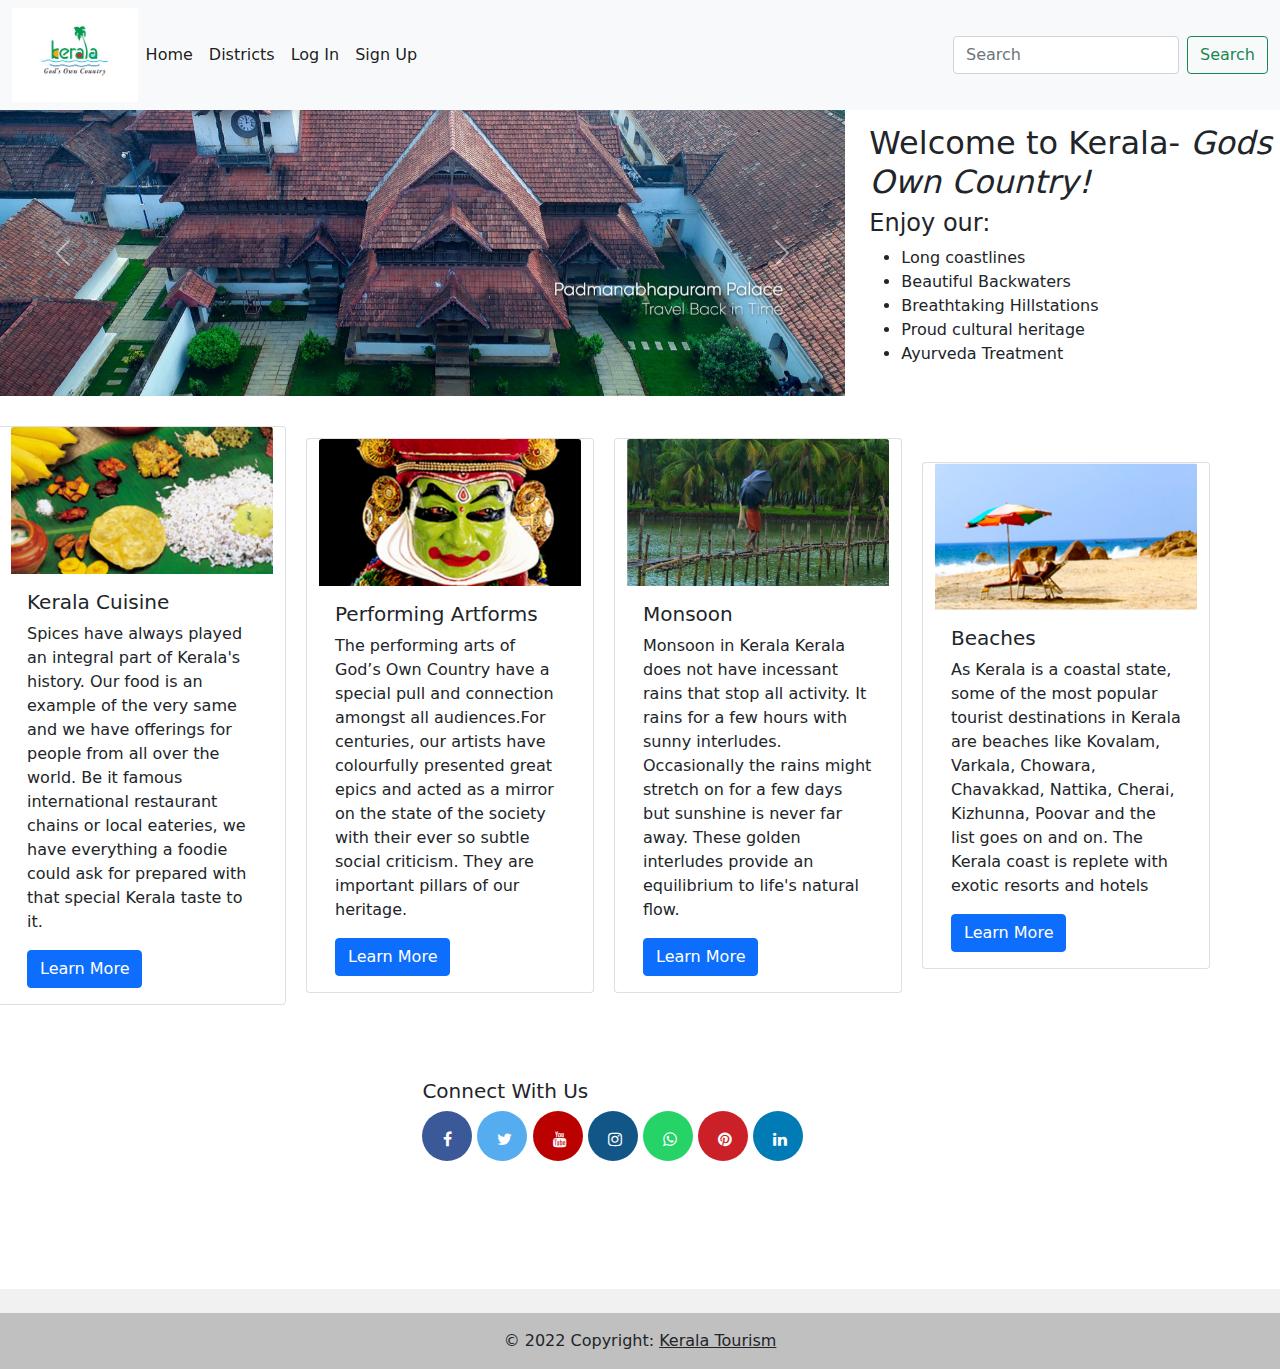
<file: Index.html>
<!DOCTYPE html>
<html lang="en">
<head>
    <title>Kerala Tourism</title>
    <link rel="stylesheet" href="style.css">
    <script src="https://cdn.jsdelivr.net/npm/@popperjs/core@2.10.2/dist/umd/popper.min.js" integrity="sha384-7+zCNj/IqJ95wo16oMtfsKbZ9ccEh31eOz1HGyDuCQ6wgnyJNSYdrPa03rtR1zdB" crossorigin="anonymous"></script>
<script src="https://cdn.jsdelivr.net/npm/bootstrap@5.1.3/dist/js/bootstrap.min.js" integrity="sha384-QJHtvGhmr9XOIpI6YVutG+2QOK9T+ZnN4kzFN1RtK3zEFEIsxhlmWl5/YESvpZ13" crossorigin="anonymous"></script>
    <link rel="stylesheet" href="bootstrap.min.css">
    <link rel="stylesheet" href="https://cdnjs.cloudflare.com/ajax/libs/font-awesome/4.7.0/css/font-awesome.min.css">
</head>
<body>
    <!-- Nav bar start -->
    <header>
      <nav class="navbar navbar-expand-lg navbar-light bg-light">
        <div class="container-fluid">
          <img src="./Images/logo.jpg" width="10%" height="5%">
          <button class="navbar-toggler" type="button" data-bs-toggle="collapse" data-bs-target="#navbarSupportedContent" aria-controls="navbarSupportedContent" aria-expanded="false" aria-label="Toggle navigation">
            <span class="navbar-toggler-icon"></span>
          </button>
          <div class="collapse navbar-collapse" id="navbarSupportedContent">
            <ul class="navbar-nav me-auto mb-2 mb-lg-0">
              <li class="nav-item">
                <a class="nav-link active" aria-current="page" href="./Index.html">Home</a>
              </li>
              <li class="nav-item">
                <a class="nav-link active" href="Districts.html">Districts</a>
              </li>
              <li class="nav-item">
                <a class="nav-link active" href="Login page.html">
                  Log In
                </a>
          
              </li>
              <li class="nav-item">
                <a class="nav-link active" href="sign up.html">Sign Up</a>
              </li>
            </ul>
            <form class="d-flex">
              <input class="form-control me-2" type="search" placeholder="Search" aria-label="Search">
              <button class="btn btn-outline-success" type="submit">Search</button>
            </form>
          </div>
        </div>
      </nav>
    </header>
    <!-- Nav Bar end -->
    <div class="row">
    <!-- Carousel start -->
      <div class="col-lg-8">
        <div id="carouselExampleControls" class="carousel slide" data-bs-ride="carousel">
      <div class="carousel-inner">
        <div class="carousel-item active">
          <img src="./Images/padmanabhapuram-palace (1).jpg" class="d-block w-100" alt="...">
        </div>
        <div class="carousel-item">
          <img src="./Images/padmanabhapuram-palace (2).jpg" class="d-block w-100" alt="...">
        </div>
        <div class="carousel-item">
          <img src="./Images/padmanabhapuram-palace (3).jpg" class="d-block w-100" alt="...">
        </div>
        <div class="carousel-item">
          <img src="./Images/padmanabhapuram-palace (4).jpg" class="d-block w-100" alt="...">
        </div>
      </div>
      <button class="carousel-control-prev" type="button" data-bs-target="#carouselExampleControls" data-bs-slide="prev">
        <span class="carousel-control-prev-icon" aria-hidden="true"></span>
        <span class="visually-hidden">Previous</span>
      </button>
      <button class="carousel-control-next" type="button" data-bs-target="#carouselExampleControls" data-bs-slide="next">
        <span class="carousel-control-next-icon" aria-hidden="true"></span>
        <span class="visually-hidden">Next</span>
      </button>
        </div>
      </div>
    <!-- Carousel end -->
      <div class="col-lg-4">
        <h2>Welcome to Kerala- <i> Gods Own Country! </i></h2> 
        <h4>Enjoy our:</h4>
        <ul>
          <li>Long coastlines</li>
          <li>Beautiful Backwaters</li>
          <li>Breathtaking Hillstations</li>
          <li>Proud cultural heritage</li>
          <li>Ayurveda Treatment</li>
        </ul>
      </div>
    </div>

    <!-- Cards Starting -->

    <!-- Card 1 -->
    <div class="row">
      <div class="card" style="width: 18rem;">
        <img src="./Images/sadya.png" class="card-img-top" alt="...">
        <div class="card-body">
          <h5 class="card-title">Kerala Cuisine</h5>
          <p class="card-text">Spices have always played an integral part of Kerala's history. Our food is an example of the very same and we have offerings for people from all over the world.  Be it famous international restaurant chains or local eateries, we have everything a foodie could ask for prepared with that special Kerala taste to it.
          </p>
          <a href="#" class="btn btn-primary">Learn More</a>
        </div>
      </div>

      <!-- card 2 -->
      <div class="card" style="width: 18rem;">
        <img src="./Images/kudiyattam.png" class="card-img-top" alt="...">
        <div class="card-body">
          <h5 class="card-title">Performing Artforms</h5>
          <p class="card-text">The performing arts of God’s Own Country have a special pull and connection amongst all audiences.For centuries, our artists have colourfully presented great epics and acted as a mirror on the state of the society with their ever so subtle social criticism. They are important pillars of our heritage.
          </p>
          <a href="#" class="btn btn-primary">Learn More</a>
        </div>
      </div>

      <!-- card 3 -->
      <div class="card" style="width: 18rem;">
        <img src="./Images/rain.png" class="card-img-top" alt="...">
        <div class="card-body">
          <h5 class="card-title">Monsoon</h5>
          <p class="card-text">Monsoon in Kerala
            Kerala does not have incessant rains that stop all activity. It rains for a few hours with sunny interludes. Occasionally the rains might stretch on for a few days but sunshine is never far away. These golden interludes provide an equilibrium to life's natural flow.</p>
          <a href="#" class="btn btn-primary">Learn More</a>
        </div>
      </div>

      <!-- card 4 -->
      <div class="card" style="width: 18rem;">
        <img src="./Images/beach.png" class="card-img-top" alt="...">
        <div class="card-body">
          <h5 class="card-title">Beaches</h5>
          <p class="card-text">As Kerala is a coastal state, some of the most popular tourist destinations in Kerala are beaches like Kovalam, Varkala, Chowara, Chavakkad, Nattika, Cherai, Kizhunna, Poovar and the list goes on and on. The Kerala coast is replete with exotic resorts and hotels </p>
          <a href="#" class="btn btn-primary">Learn More</a>
        </div>
      </div>
    </div>

    <div class="socialmedia">
    <!-- social media buttons -->
    <div class="social">
      <h5>Connect With Us</h5>
    <a href="#" class="fa fa-facebook"></a>
    <a href="#" class="fa fa-twitter"></a>
    <a href="#" class="fa fa-youtube"></a>
    <a href="#" class="fa fa-instagram"></a>
    <a href="#" class="fa fa-whatsapp"></a>
    <a href="#" class="fa fa-pinterest"></a>
    <a href="#" class="fa fa-linkedin"></a>
  </div>
</div>

  <div class="foot">
  <footer class="text-center text-white" style="background-color: #f1f1f1;">
  <!-- Grid container -->
  <div class="container pt-4">
    
  </div>
  <!-- Grid container -->

  <!-- Copyright -->
  <div class="text-center text-dark p-3" style="background-color: rgba(0, 0, 0, 0.2);">
    © 2022 Copyright:
    <a class="text-dark" href="https://Keralatourism.org/">Kerala Tourism</a>
  </div>
  <!-- Copyright -->
</footer>
</div>
</body>
</html>
</file>
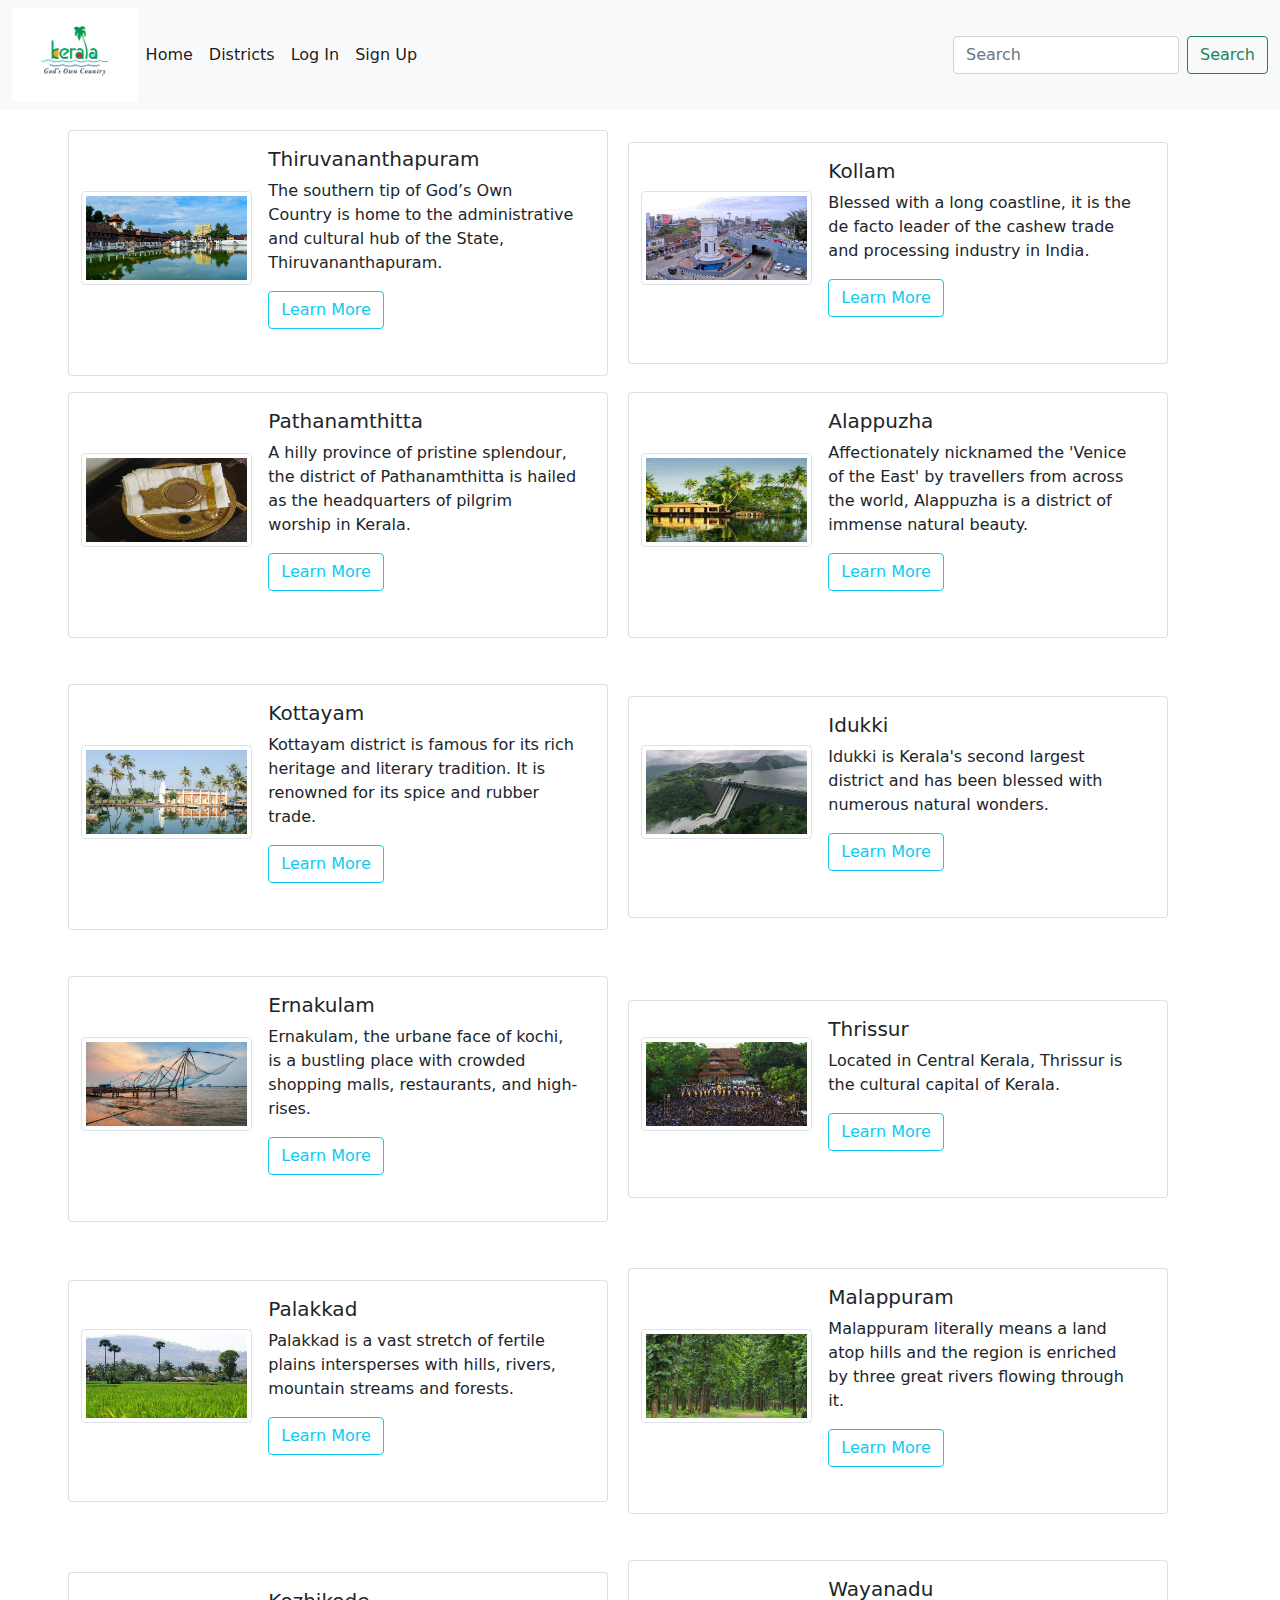
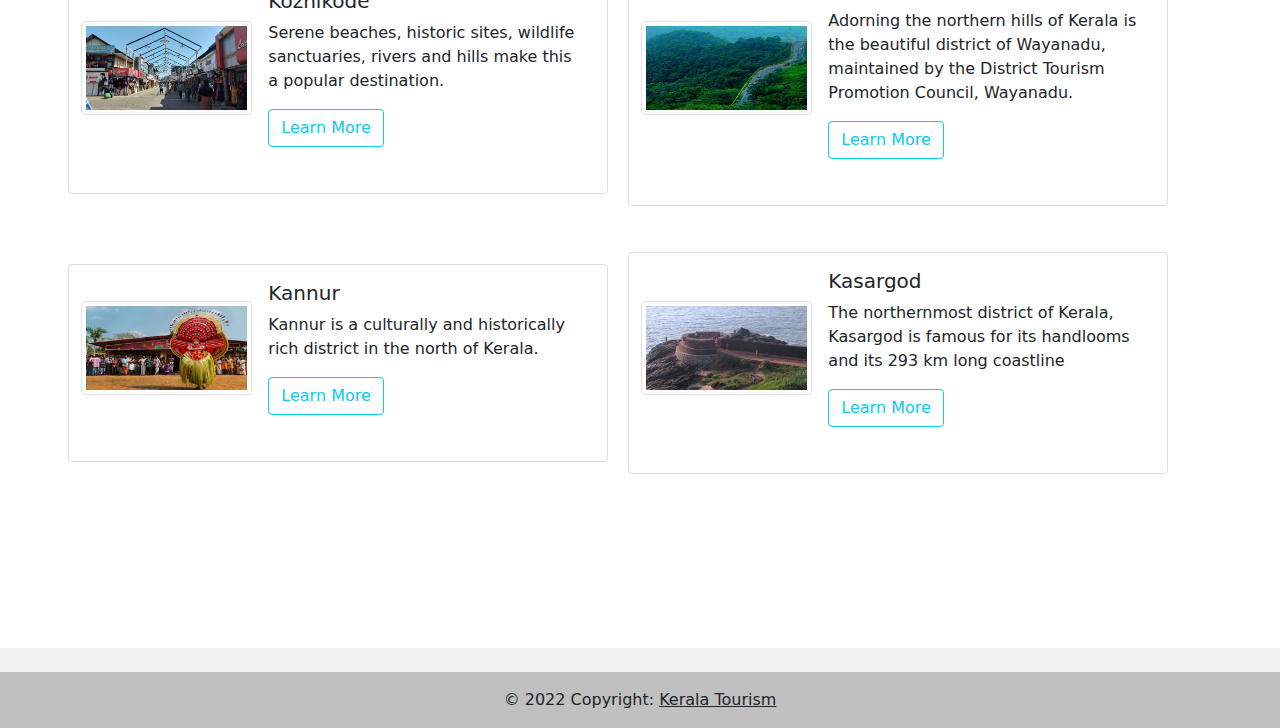
<file: Districts.html>
<!DOCTYPE html>
<html lang="en">
<head>
    <title>Kerala Tourism</title>
    <link rel="stylesheet" href="./style.css">
    <link rel="stylesheet" href="./bootstrap.min.css">
</head>
<body>
    <!-- Nav bar start -->
    <header>
      <nav class="navbar navbar-expand-lg navbar-light bg-light">
        <div class="container-fluid">
          <img src="./Images/logo.jpg" width="10%" height="5%">
          <button class="navbar-toggler" type="button" data-bs-toggle="collapse" data-bs-target="#navbarSupportedContent" aria-controls="navbarSupportedContent" aria-expanded="false" aria-label="Toggle navigation">
            <span class="navbar-toggler-icon"></span>
          </button>
          <div class="collapse navbar-collapse" id="navbarSupportedContent">
            <ul class="navbar-nav me-auto mb-2 mb-lg-0">
              <li class="nav-item">
                <a class="nav-link active" aria-current="page" href="./Index.html">Home</a>
              </li>
              <li class="nav-item">
                <a class="nav-link active" href="#">Districts</a>
              </li>
              <li class="nav-item">
                <a class="nav-link active" href="./Login page.html">
                  Log In
                </a>
          
              </li>
              <li class="nav-item">
                <a class="nav-link active">Sign Up</a>
              </li>
            </ul>
            <form class="d-flex">
              <input class="form-control me-2" type="search" placeholder="Search" aria-label="Search">
              <button class="btn btn-outline-success" type="submit">Search</button>
            </form>
          </div>
        </div>
      </nav>
    </header>
    <!-- Nav Bar end -->
    
  <!-- Districts  -->
    <!-- row 1 -->
<div class="districts">
  <div class="row">
  <div class="card mb-3" style="max-width: 540px;">
    <div class="row g-0">
      <div class="col-sm-4">
        <img src="./Images/Districts/Trivandrum.jpg" class="img-thumbnail rounded-start " alt="...">
      </div>
      <div class="col-md-8">
        <div class="card-body">
          <h5 class="card-title">Thiruvananthapuram</h5>
          <p class="card-text">The southern tip of God’s Own Country is home to the administrative and cultural hub of the State, Thiruvananthapuram.</p>
          <a href="./Thiruvananthapuram.html" class="btn btn-outline-info">Learn More</a>
        </div>
      </div>
    </div>
  </div>

  <div class="card mb-3" style="max-width: 540px;">
    <div class="row g-0">
      <div class="col-md-4">
        <img src="./Images/Districts/kollam.jpg" class="img-thumbnail rounded-start" alt="...">
      </div>
      <div class="col-md-8">
        <div class="card-body">
          <h5 class="card-title">Kollam</h5>
          <p class="card-text">Blessed with a long coastline, it is the de facto leader of the cashew trade and processing industry in India.</p>
          <a href="#" class="btn btn-outline-info">Learn More</a>
        </div>
      </div>
    </div>
  </div>


<!-- row 2 -->
<div class="row">
  <div class="card mb-3" style="max-width: 540px;">
    <div class="row g-0">
      <div class="col-md-4">
        <img src="./Images/Districts/Pathanamthitta.jpg" class="img-thumbnail rounded-start" alt="...">
      </div>
      <div class="col-md-8">
        <div class="card-body">
          <h5 class="card-title">Pathanamthitta</h5>
          <p class="card-text">A hilly province of pristine splendour, the district of Pathanamthitta is hailed as the headquarters of pilgrim worship in Kerala.</p>
          <a href="#" class="btn btn-outline-info">Learn More</a>
        </div>
      </div>
    </div>
  </div>

  <div class="card mb-3" style="max-width: 540px;">
    <div class="row g-0">
      <div class="col-md-4">
        <img src="./Images/Districts/alappuzha.png" class="img-thumbnail rounded-start" alt="...">
      </div>
      <div class="col-md-8">
        <div class="card-body">
          <h5 class="card-title">Alappuzha</h5>
          <p class="card-text">Affectionately nicknamed the 'Venice of the East' by travellers from across the world, Alappuzha is a district of immense natural beauty.</p>
          <a href="#" class="btn btn-outline-info">Learn More</a>
        </div>
      </div>
    </div>
  </div>
</div>

<!-- row 3 -->
<div class="row">
  <div class="card mb-3" style="max-width: 540px;">
    <div class="row g-0">
      <div class="col-md-4">
        <img src="./Images/Districts/kottayam.jpg" class="img-thumbnail rounded-start" alt="...">
      </div>
      <div class="col-md-8">
        <div class="card-body">
          <h5 class="card-title">Kottayam</h5>
          <p class="card-text">Kottayam district is famous for its rich heritage and literary tradition. It is renowned for its spice and rubber trade. </p>
          <a href="./Kottayam.html" class="btn btn-outline-info">Learn More</a>
        </div>
      </div>
    </div>
  </div>

  <div class="card mb-3" style="max-width: 540px;">
    <div class="row g-0">
      <div class="col-md-4">
        <img src="./Images/Districts/idukki.jpg" class="img-thumbnail rounded-start" alt="...">
      </div>
      <div class="col-md-8">
        <div class="card-body">
          <h5 class="card-title">Idukki</h5>
          <p class="card-text">Idukki is Kerala's second largest district and has been blessed with numerous natural wonders.</p>
          <a href="#" class="btn btn-outline-info">Learn More</a>
        </div>
      </div>
    </div>
  </div>
</div>

<!-- row 4 -->
<div class="row">
  <div class="card mb-3" style="max-width: 540px;">
    <div class="row g-0">
      <div class="col-md-4">
        <img src="./Images/Districts/Ernakulam 1.png" class="img-thumbnail rounded-start" alt="...">
      </div>
      <div class="col-md-8">
        <div class="card-body">
          <h5 class="card-title">Ernakulam</h5>
          <p class="card-text">Ernakulam, the urbane face of kochi, is a bustling place with crowded shopping malls, restaurants, and high-rises.</p>
          <a href="./Ernakulam.html" class="btn btn-outline-info">Learn More</a>
        </div>
      </div>
    </div>
  </div>

  <div class="card mb-3" style="max-width: 540px;">
    <div class="row g-0">
      <div class="col-md-4">
        <img src="./Images/Districts/Thrissur 1.jpg" class="img-thumbnail rounded-start" alt="...">
      </div>
      <div class="col-md-8">
        <div class="card-body">
          <h5 class="card-title">Thrissur</h5>
          <p class="card-text">Located in Central Kerala, Thrissur is the cultural capital of Kerala.</p>
          <a href="./Thrissur.html" class="btn btn-outline-info">Learn More</a>
        </div>
      </div>
    </div>
  </div>
</div>

<!-- row 5 -->
<div class="row">
  <div class="card mb-3" style="max-width: 540px;">
    <div class="row g-0">
      <div class="col-md-4">
        <img src="./Images/Districts/palakkad.jpg" class="img-thumbnail rounded-start" alt="...">
      </div>
      <div class="col-md-8">
        <div class="card-body">
          <h5 class="card-title">Palakkad</h5>
          <p class="card-text"> Palakkad is a vast stretch of fertile plains intersperses with hills, rivers, mountain streams and forests.</p>
          <a href="#" class="btn btn-outline-info">Learn More</a>
        </div>
      </div>
    </div>
  </div>

  <div class="card mb-3" style="max-width: 540px;">
    <div class="row g-0">
      <div class="col-md-4">
        <img src="./Images/Districts/Malappuram.jpg" class="img-thumbnail rounded-start" alt="...">
      </div>
      <div class="col-md-8">
        <div class="card-body">
          <h5 class="card-title">Malappuram</h5>
          <p class="card-text">Malappuram literally means a land atop hills and the region is enriched by three great rivers flowing through it.</p>
          <a href="#" class="btn btn-outline-info">Learn More</a>
        </div>
      </div>
    </div>
  </div>
</div>

<!-- row 6 -->
<div class="row">
  <div class="card mb-3" style="max-width: 540px;">
    <div class="row g-0">
      <div class="col-md-4">
        <img src="./Images/Districts/kozhokode.jpg" class="img-thumbnail rounded-start" alt="...">
      </div>
      <div class="col-md-8">
        <div class="card-body">
          <h5 class="card-title">Kozhikode</h5>
          <p class="card-text">Serene beaches, historic sites, wildlife sanctuaries, rivers and hills make this a popular destination.</p>
          <a href="./Kozhikode.html" class="btn btn-outline-info">Learn More</a>
        </div>
      </div>
    </div>
  </div>

  <div class="card mb-3" style="max-width: 540px;">
    <div class="row g-0">
      <div class="col-md-4">
        <img src="./Images/Districts/wayanadu.jpg" class="img-thumbnail rounded-start" alt="...">
      </div>
      <div class="col-md-8">
        <div class="card-body">
          <h5 class="card-title">Wayanadu</h5>
          <p class="card-text">Adorning the northern hills of Kerala is the beautiful district of Wayanadu, maintained by the District Tourism Promotion Council, Wayanadu.</p>
          <a href="#" class="btn btn-outline-info">Learn More</a>
        </div>
      </div>
    </div>
  </div>
</div>

<!-- row 7 -->
<div class="row">
  <div class="card mb-3" style="max-width: 540px;">
    <div class="row g-0">
      <div class="col-md-4">
        <img src="./Images/Districts/kannur.png" class="img-thumbnail rounded-start" alt="...">
      </div>
      <div class="col-md-8">
        <div class="card-body">
          <h5 class="card-title">Kannur</h5>
          <p class="card-text">Kannur is a culturally and historically rich district in the north of Kerala.</p>
          <a href="#" class="btn btn-outline-info">Learn More</a>
        </div>
      </div>
    </div>
  </div>

  <div class="card mb-3" style="max-width: 540px;">
    <div class="row g-0">
      <div class="col-md-4">
        <img src="./Images/Districts/kasargod.png" class="img-thumbnail rounded-start" alt="...">
      </div>
      <div class="col-md-8">
        <div class="card-body">
          <h5 class="card-title">Kasargod</h5>
          <p class="card-text">The northernmost district of Kerala, Kasargod is famous for its handlooms and its 293 km long coastline</p>
          <a href="#" class="btn btn-outline-info">Learn More</a>
        </div>
      </div>
    </div>
  </div>
</div>

</div>
</div>
<div class="foot">
  <footer class="text-center text-white" style="background-color: #f1f1f1;">
  <!-- Grid container -->
  <div class="container pt-4">
    
  </div>
  <!-- Grid container -->

  <!-- Copyright -->
  <div class="text-center text-dark p-3" style="background-color: rgba(0, 0, 0, 0.2);">
    © 2022 Copyright:
    <a class="text-dark" href="https://Keralatourism.org/">Kerala Tourism</a>
  </div>
  <!-- Copyright -->
</footer>
</body>
</html>
</file>
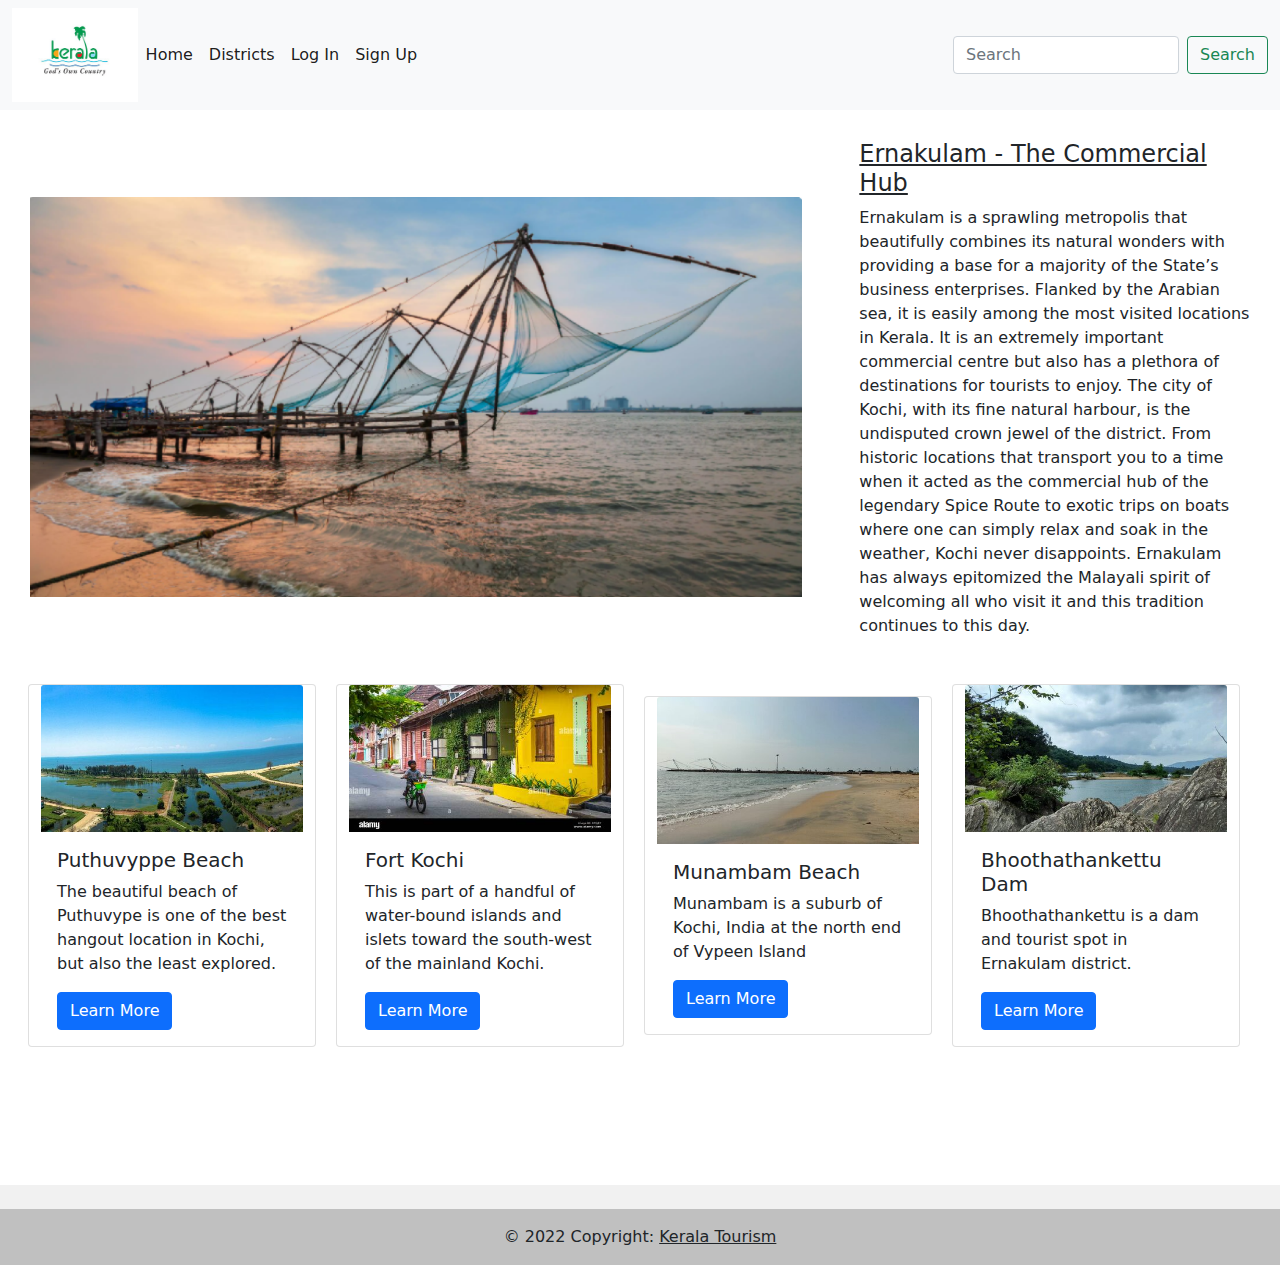
<file: Ernakulam.html>
<!DOCTYPE html>
<html lang="en">
<head>
    <title>Kerala Tourism</title>
    <link rel="stylesheet" href="style.css">
    <script src="https://cdn.jsdelivr.net/npm/@popperjs/core@2.10.2/dist/umd/popper.min.js" integrity="sha384-7+zCNj/IqJ95wo16oMtfsKbZ9ccEh31eOz1HGyDuCQ6wgnyJNSYdrPa03rtR1zdB" crossorigin="anonymous"></script>
<script src="https://cdn.jsdelivr.net/npm/bootstrap@5.1.3/dist/js/bootstrap.min.js" integrity="sha384-QJHtvGhmr9XOIpI6YVutG+2QOK9T+ZnN4kzFN1RtK3zEFEIsxhlmWl5/YESvpZ13" crossorigin="anonymous"></script>
    <link rel="stylesheet" href="bootstrap.min.css">
    <link rel="stylesheet" href="https://cdnjs.cloudflare.com/ajax/libs/font-awesome/4.7.0/css/font-awesome.min.css">
</head>
<body>
    <!-- Nav bar start -->
    <header>
        <nav class="navbar navbar-expand-lg navbar-light bg-light">
          <div class="container-fluid">
            <img src="./Images/logo.jpg" width="10%" height="5%">
            <button class="navbar-toggler" type="button" data-bs-toggle="collapse" data-bs-target="#navbarSupportedContent" aria-controls="navbarSupportedContent" aria-expanded="false" aria-label="Toggle navigation">
              <span class="navbar-toggler-icon"></span>
            </button>
            <div class="collapse navbar-collapse" id="navbarSupportedContent">
              <ul class="navbar-nav me-auto mb-2 mb-lg-0">
                <li class="nav-item">
                  <a class="nav-link active" aria-current="page" href="./Index.html">Home</a>
                </li>
                <li class="nav-item">
                  <a class="nav-link active" href="./Districts.html">Districts</a>
                </li>
                <li class="nav-item">
                  <a class="nav-link active" href="./Login page.html">
                    Log In
                  </a>
            
                </li>
                <li class="nav-item">
                  <a class="nav-link active" href="./sign up.html">Sign Up</a>
                </li>
              </ul>
              <form class="d-flex">
                <input class="form-control me-2" type="search" placeholder="Search" aria-label="Search">
                <button class="btn btn-outline-success" type="submit">Search</button>
              </form>
            </div>
          </div>
        </nav>
      </header>
      <!-- Nav Bar end -->

  <!-- content -->
  <div class="ekm1">
  <div class="row">
    <div class="col-lg-8">
        <img src="./Images/Districts/Ernakulam 1.png" alt="" height="400px">
    </div>
    <div class="col-lg-4">
        <h4> <u>Ernakulam - The Commercial Hub </u></h4>
        <p>Ernakulam is a sprawling metropolis that beautifully combines its natural wonders with providing a base for a majority of the State’s business enterprises. Flanked by the Arabian sea, it is easily among the most visited locations in Kerala. It is an extremely important commercial centre but also has a plethora of destinations for tourists to enjoy. The city of Kochi, with its fine natural harbour, is the undisputed crown jewel of the district. From historic locations that transport you to a time when it acted as the commercial hub of the legendary Spice Route to exotic trips on boats where one can simply relax and soak in the weather, Kochi never disappoints. Ernakulam has always epitomized the Malayali spirit of welcoming all who visit it and this tradition continues to this day.
        </p>
    </div>
</div>
</div>

<!-- Cards -->
<div class="ekm2">
<div class="row">
    <div class="card" style="width: 18rem;">
        <img src="./Images/Districts/ekm/puthuvyppe beach.jpg" class="card-img-top" alt="...">
        <div class="card-body">
          <h5 class="card-title">Puthuvyppe Beach</h5>
          <p class="card-text">The beautiful beach of Puthuvype is one of the best hangout location in Kochi, but also the least explored.</p>
          <a href="#" class="btn btn-primary">Learn More</a>
        </div>
    </div>
    
    <div class="card" style="width: 18rem;">
        <img src="./Images/Districts/ekm/fort kochi.jpg" class="card-img-top" alt="...">
        <div class="card-body">
          <h5 class="card-title">Fort Kochi</h5>
          <p class="card-text">This is part of a handful of water-bound islands and islets toward the south-west of the mainland Kochi.</p>
          <a href="#" class="btn btn-primary">Learn More</a>
        </div>
    </div>
    
    <div class="card" style="width: 18rem;">
        <img src="./Images/Districts/ekm/munambam beach.jpg" class="card-img-top" alt="...">
        <div class="card-body">
          <h5 class="card-title">Munambam Beach</h5>
          <p class="card-text">Munambam is a suburb of Kochi, India at the north end of Vypeen Island</p>
          <a href="#" class="btn btn-primary">Learn More</a>
        </div>
    </div>

    <div class="card" style="width: 18rem;">
        <img src="./Images/Districts/ekm/bhoothathankettu-dam.jpg" class="card-img-top" alt="...">
        <div class="card-body">
          <h5 class="card-title">Bhoothathankettu Dam</h5>
          <p class="card-text">Bhoothathankettu is a dam and tourist spot in Ernakulam district.</p>
          <a href="#" class="btn btn-primary">Learn More</a>
        </div>
      </div>
</div>
</div>
<div class="foot">
  <footer class="text-center text-white" style="background-color: #f1f1f1;">
  <!-- Grid container -->
  <div class="container pt-4">
    
  </div>
  <!-- Grid container -->

  <!-- Copyright -->
  <div class="text-center text-dark p-3" style="background-color: rgba(0, 0, 0, 0.2);">
    © 2022 Copyright:
    <a class="text-dark" href="https://Keralatourism.org/">Kerala Tourism</a>
  </div>
  <!-- Copyright -->
</footer>
</body>
</html>
</file>
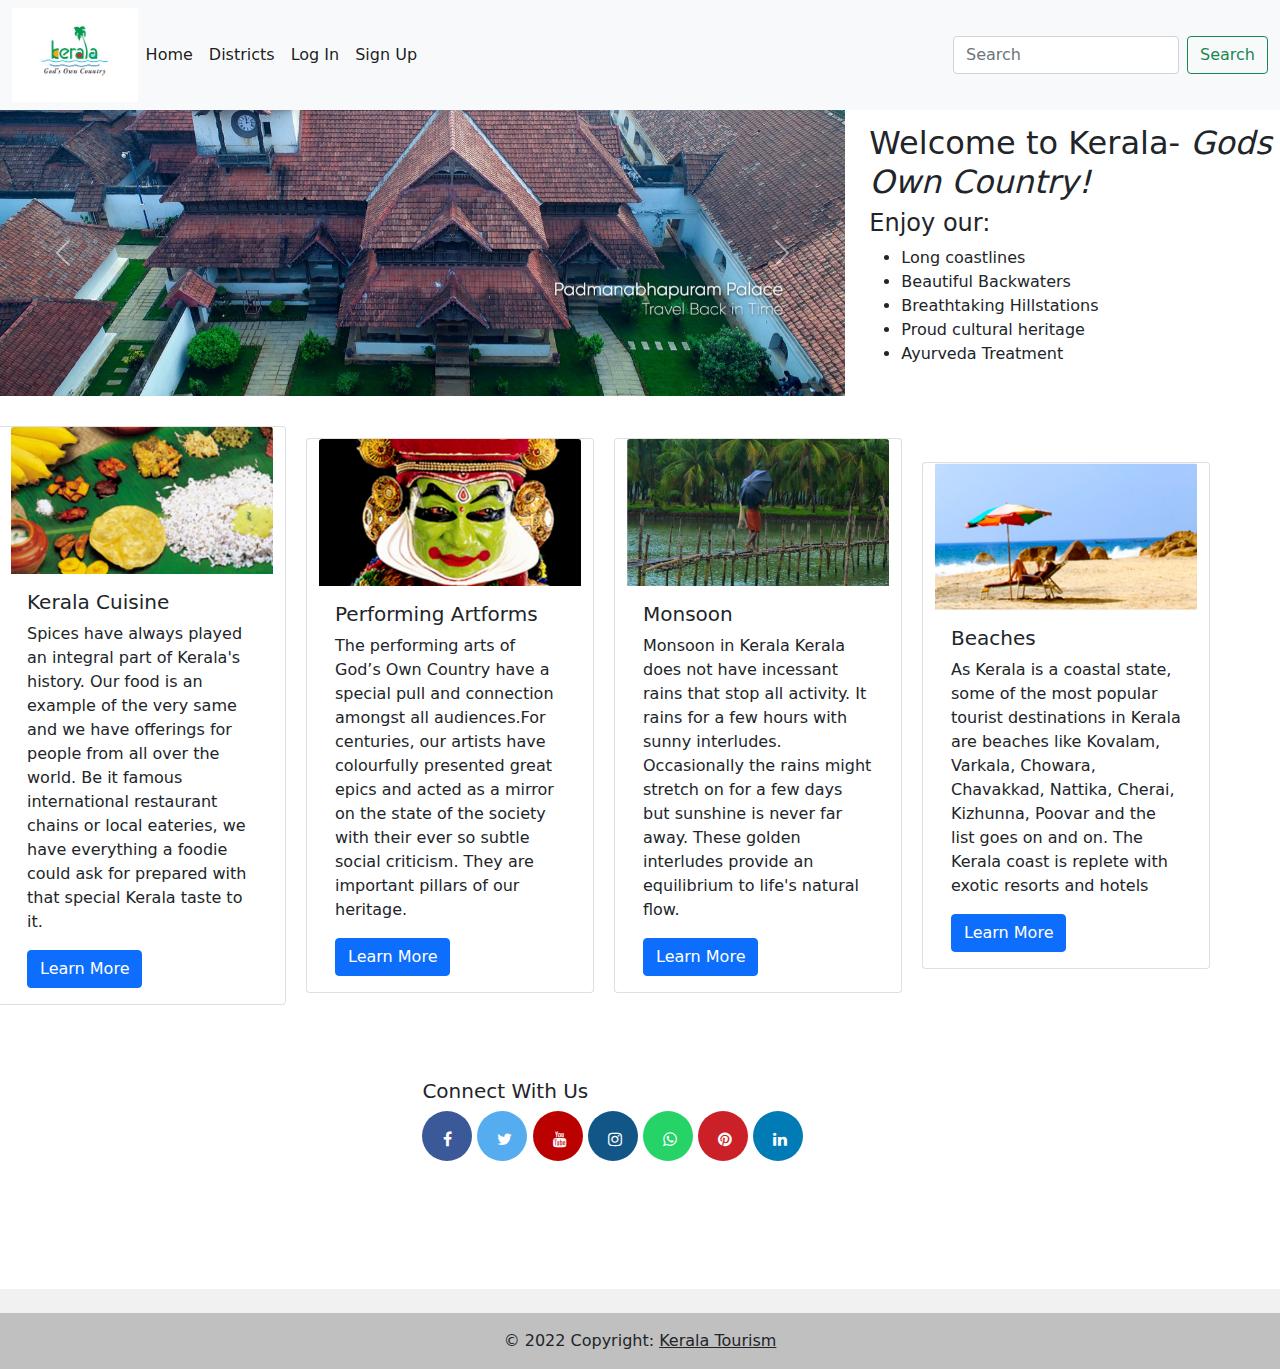
<file: Home page.html>
<!DOCTYPE html>
<html lang="en">
<head>
    <title>Kerala Tourism</title>
    <link rel="stylesheet" href="style.css">
    <script src="https://cdn.jsdelivr.net/npm/@popperjs/core@2.10.2/dist/umd/popper.min.js" integrity="sha384-7+zCNj/IqJ95wo16oMtfsKbZ9ccEh31eOz1HGyDuCQ6wgnyJNSYdrPa03rtR1zdB" crossorigin="anonymous"></script>
<script src="https://cdn.jsdelivr.net/npm/bootstrap@5.1.3/dist/js/bootstrap.min.js" integrity="sha384-QJHtvGhmr9XOIpI6YVutG+2QOK9T+ZnN4kzFN1RtK3zEFEIsxhlmWl5/YESvpZ13" crossorigin="anonymous"></script>
    <link rel="stylesheet" href="bootstrap.min.css">
    <link rel="stylesheet" href="https://cdnjs.cloudflare.com/ajax/libs/font-awesome/4.7.0/css/font-awesome.min.css">
</head>
<body>
    <!-- Nav bar start -->
    <header>
      <nav class="navbar navbar-expand-lg navbar-light bg-light">
        <div class="container-fluid">
          <img src="/Images/logo.jpg" width="10%" height="5%">
          <button class="navbar-toggler" type="button" data-bs-toggle="collapse" data-bs-target="#navbarSupportedContent" aria-controls="navbarSupportedContent" aria-expanded="false" aria-label="Toggle navigation">
            <span class="navbar-toggler-icon"></span>
          </button>
          <div class="collapse navbar-collapse" id="navbarSupportedContent">
            <ul class="navbar-nav me-auto mb-2 mb-lg-0">
              <li class="nav-item">
                <a class="nav-link active" aria-current="page" href="#">Home</a>
              </li>
              <li class="nav-item">
                <a class="nav-link active" href="Districts.html">Districts</a>
              </li>
              <li class="nav-item">
                <a class="nav-link active" href="Login page.html">
                  Log In
                </a>
          
              </li>
              <li class="nav-item">
                <a class="nav-link active" href="sign up.html">Sign Up</a>
              </li>
            </ul>
            <form class="d-flex">
              <input class="form-control me-2" type="search" placeholder="Search" aria-label="Search">
              <button class="btn btn-outline-success" type="submit">Search</button>
            </form>
          </div>
        </div>
      </nav>
    </header>
    <!-- Nav Bar end -->
    <div class="row">
    <!-- Carousel start -->
      <div class="col-lg-8">
        <div id="carouselExampleControls" class="carousel slide" data-bs-ride="carousel">
      <div class="carousel-inner">
        <div class="carousel-item active">
          <img src="/Images/padmanabhapuram-palace (1).jpg" class="d-block w-100" alt="...">
        </div>
        <div class="carousel-item">
          <img src="/Images/padmanabhapuram-palace (2).jpg" class="d-block w-100" alt="...">
        </div>
        <div class="carousel-item">
          <img src="/Images/padmanabhapuram-palace (3).jpg" class="d-block w-100" alt="...">
        </div>
        <div class="carousel-item">
          <img src="/Images/padmanabhapuram-palace (4).jpg" class="d-block w-100" alt="...">
        </div>
      </div>
      <button class="carousel-control-prev" type="button" data-bs-target="#carouselExampleControls" data-bs-slide="prev">
        <span class="carousel-control-prev-icon" aria-hidden="true"></span>
        <span class="visually-hidden">Previous</span>
      </button>
      <button class="carousel-control-next" type="button" data-bs-target="#carouselExampleControls" data-bs-slide="next">
        <span class="carousel-control-next-icon" aria-hidden="true"></span>
        <span class="visually-hidden">Next</span>
      </button>
        </div>
      </div>
    <!-- Carousel end -->
      <div class="col-lg-4">
        <h2>Welcome to Kerala- <i> Gods Own Country! </i></h2> 
        <h4>Enjoy our:</h4>
        <ul>
          <li>Long coastlines</li>
          <li>Beautiful Backwaters</li>
          <li>Breathtaking Hillstations</li>
          <li>Proud cultural heritage</li>
          <li>Ayurveda Treatment</li>
        </ul>
      </div>
    </div>

    <!-- Cards Starting -->

    <!-- Card 1 -->
    <div class="row">
      <div class="card" style="width: 18rem;">
        <img src="/Images/sadya.png" class="card-img-top" alt="...">
        <div class="card-body">
          <h5 class="card-title">Kerala Cuisine</h5>
          <p class="card-text">Spices have always played an integral part of Kerala's history. Our food is an example of the very same and we have offerings for people from all over the world.  Be it famous international restaurant chains or local eateries, we have everything a foodie could ask for prepared with that special Kerala taste to it.
          </p>
          <a href="#" class="btn btn-primary">Learn More</a>
        </div>
      </div>

      <!-- card 2 -->
      <div class="card" style="width: 18rem;">
        <img src="/Images/kudiyattam.png" class="card-img-top" alt="...">
        <div class="card-body">
          <h5 class="card-title">Performing Artforms</h5>
          <p class="card-text">The performing arts of God’s Own Country have a special pull and connection amongst all audiences.For centuries, our artists have colourfully presented great epics and acted as a mirror on the state of the society with their ever so subtle social criticism. They are important pillars of our heritage.
          </p>
          <a href="#" class="btn btn-primary">Learn More</a>
        </div>
      </div>

      <!-- card 3 -->
      <div class="card" style="width: 18rem;">
        <img src="/Images/rain.png" class="card-img-top" alt="...">
        <div class="card-body">
          <h5 class="card-title">Monsoon</h5>
          <p class="card-text">Monsoon in Kerala
            Kerala does not have incessant rains that stop all activity. It rains for a few hours with sunny interludes. Occasionally the rains might stretch on for a few days but sunshine is never far away. These golden interludes provide an equilibrium to life's natural flow.</p>
          <a href="#" class="btn btn-primary">Learn More</a>
        </div>
      </div>

      <!-- card 4 -->
      <div class="card" style="width: 18rem;">
        <img src="/Images/beach.png" class="card-img-top" alt="...">
        <div class="card-body">
          <h5 class="card-title">Beaches</h5>
          <p class="card-text">As Kerala is a coastal state, some of the most popular tourist destinations in Kerala are beaches like Kovalam, Varkala, Chowara, Chavakkad, Nattika, Cherai, Kizhunna, Poovar and the list goes on and on. The Kerala coast is replete with exotic resorts and hotels </p>
          <a href="#" class="btn btn-primary">Learn More</a>
        </div>
      </div>
    </div>

    <div class="socialmedia">
    <!-- social media buttons -->
    <div class="social">
      <h5>Connect With Us</h5>
    <a href="#" class="fa fa-facebook"></a>
    <a href="#" class="fa fa-twitter"></a>
    <a href="#" class="fa fa-youtube"></a>
    <a href="#" class="fa fa-instagram"></a>
    <a href="#" class="fa fa-whatsapp"></a>
    <a href="#" class="fa fa-pinterest"></a>
    <a href="#" class="fa fa-linkedin"></a>
  </div>
</div>

  <div class="foot">
  <footer class="text-center text-white" style="background-color: #f1f1f1;">
  <!-- Grid container -->
  <div class="container pt-4">
    
  </div>
  <!-- Grid container -->

  <!-- Copyright -->
  <div class="text-center text-dark p-3" style="background-color: rgba(0, 0, 0, 0.2);">
    © 2022 Copyright:
    <a class="text-dark" href="https://Keralatourism.org/">Kerala Tourism</a>
  </div>
  <!-- Copyright -->
</footer>
</div>
</body>
</html>
</file>
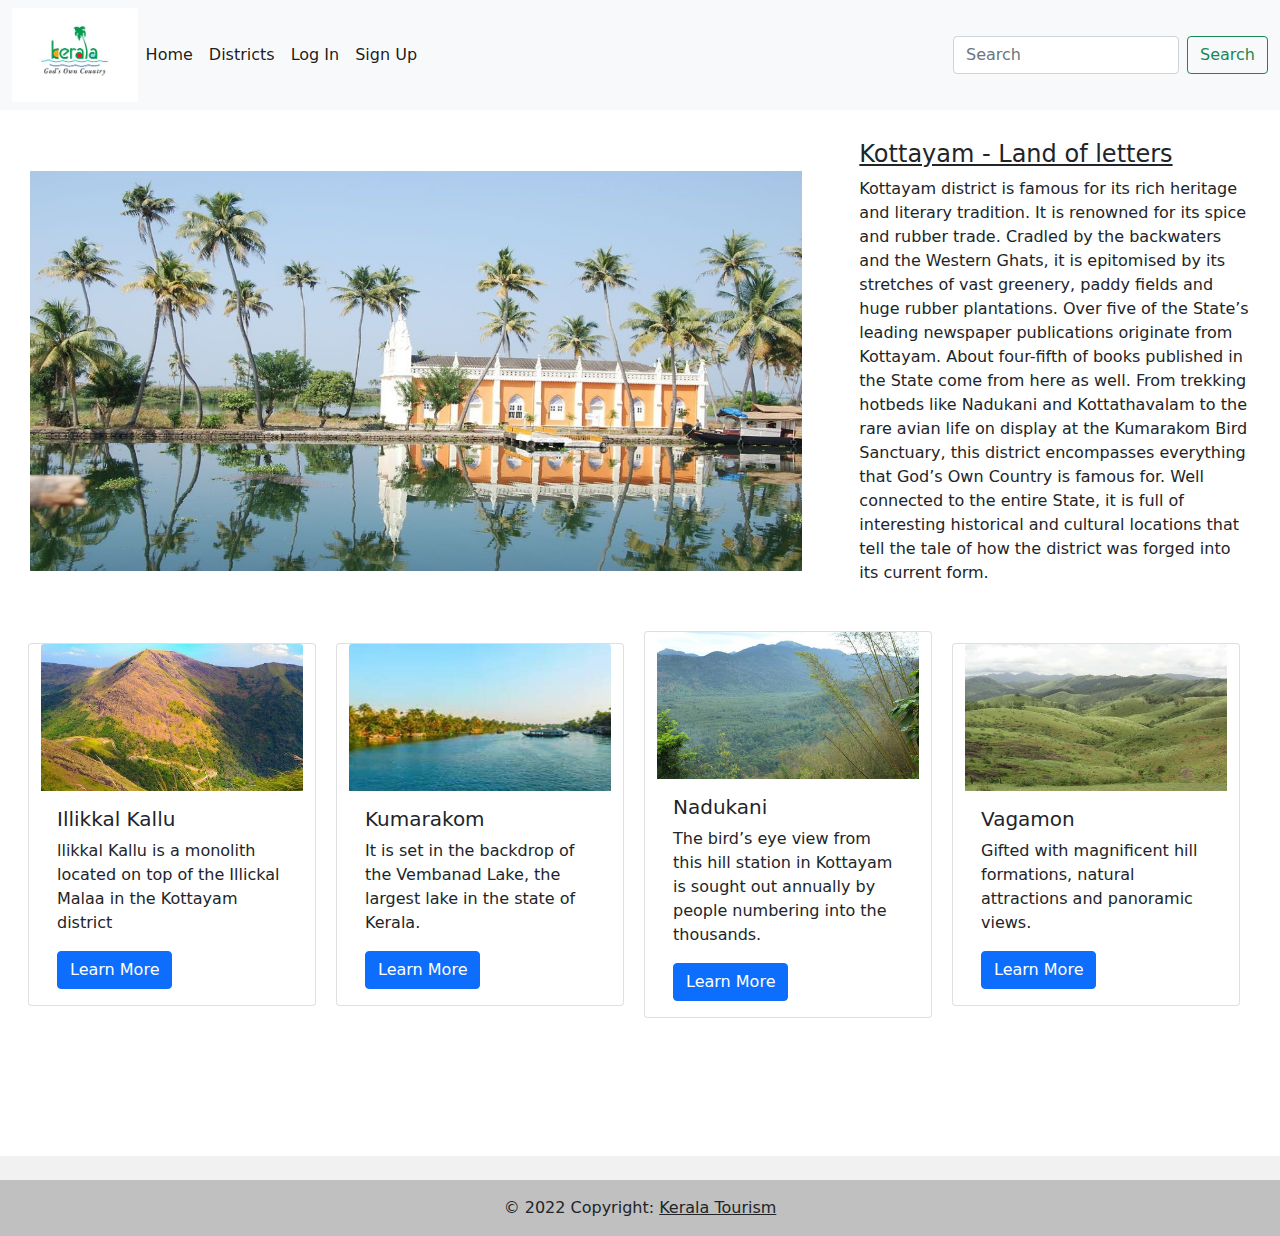
<file: Kottayam.html>
<!DOCTYPE html>
<html lang="en">
<head>
    <title>Kerala Tourism</title>
    <link rel="stylesheet" href="./style.css">
    <script src="https://cdn.jsdelivr.net/npm/@popperjs/core@2.10.2/dist/umd/popper.min.js" integrity="sha384-7+zCNj/IqJ95wo16oMtfsKbZ9ccEh31eOz1HGyDuCQ6wgnyJNSYdrPa03rtR1zdB" crossorigin="anonymous"></script>
<script src="https://cdn.jsdelivr.net/npm/bootstrap@5.1.3/dist/js/bootstrap.min.js" integrity="sha384-QJHtvGhmr9XOIpI6YVutG+2QOK9T+ZnN4kzFN1RtK3zEFEIsxhlmWl5/YESvpZ13" crossorigin="anonymous"></script>
    <link rel="stylesheet" href="./bootstrap.min.css">
    <link rel="stylesheet" href="https://cdnjs.cloudflare.com/ajax/libs/font-awesome/4.7.0/css/font-awesome.min.css">
</head>
<body>
   <!-- Nav bar start -->
   <header>
    <nav class="navbar navbar-expand-lg navbar-light bg-light">
      <div class="container-fluid">
        <img src="./Images/logo.jpg" width="10%" height="5%">
        <button class="navbar-toggler" type="button" data-bs-toggle="collapse" data-bs-target="#navbarSupportedContent" aria-controls="navbarSupportedContent" aria-expanded="false" aria-label="Toggle navigation">
          <span class="navbar-toggler-icon"></span>
        </button>
        <div class="collapse navbar-collapse" id="navbarSupportedContent">
          <ul class="navbar-nav me-auto mb-2 mb-lg-0">
            <li class="nav-item">
              <a class="nav-link active" aria-current="page" href="./Index.html">Home</a>
            </li>
            <li class="nav-item">
              <a class="nav-link active" href="./Districts.html">Districts</a>
            </li>
            <li class="nav-item">
              <a class="nav-link active" href="./Login page.html">
                Log In
              </a>
        
            </li>
            <li class="nav-item">
              <a class="nav-link active" href="./sign up.html">Sign Up</a>
            </li>
          </ul>
          <form class="d-flex">
            <input class="form-control me-2" type="search" placeholder="Search" aria-label="Search">
            <button class="btn btn-outline-success" type="submit">Search</button>
          </form>
        </div>
      </div>
    </nav>
  </header>
  <!-- Nav Bar end --> 
<!-- content -->
<div class="ktm1">
<div class="row">
  <div class="col-lg-8">
      <img src="./Images/Districts/kottayam.jpg" alt="" height="400px">
  </div>
  <div class="col-lg-4">
      <h4> <u>Kottayam - Land of letters </u></h4>
      <p>Kottayam district is famous for its rich heritage and literary tradition. It is renowned for its spice and rubber trade. Cradled by the backwaters and the Western Ghats, it is epitomised by its stretches of vast greenery, paddy fields and huge rubber plantations. Over five of the State’s leading newspaper publications originate from Kottayam. About four-fifth of books published in the State come from here as well. From trekking hotbeds like Nadukani and Kottathavalam to the rare avian life on display at the Kumarakom Bird Sanctuary, this district encompasses everything that God’s Own Country is famous for. Well connected to the entire State, it is full of interesting historical and cultural locations that tell the tale of how the district was forged into its current form.</p>
  </div>
</div>
</div>

<!-- Cards -->
<div class="ktm2">
<div class="row">
    <div class="card" style="width: 18rem;">
        <img src="./Images/Districts/ktm/illikkal kallu.jpg" class="card-img-top" alt="...">
        <div class="card-body">
          <h5 class="card-title">Illikkal Kallu</h5>
          <p class="card-text">llikkal Kallu is a monolith located on top of the Illickal Malaa in the Kottayam district</p>
          <a href="#" class="btn btn-primary">Learn More</a>
        </div>
    </div>
    
    <div class="card" style="width: 18rem;">
        <img src="./Images/Districts/ktm/kumarakom.jpg" class="card-img-top" alt="...">
        <div class="card-body">
          <h5 class="card-title">Kumarakom</h5>
          <p class="card-text">It is set in the backdrop of the Vembanad Lake, the largest lake in the state of Kerala.</p>
          <a href="#" class="btn btn-primary">Learn More</a>
        </div>
    </div>
    
    <div class="card" style="width: 18rem;">
        <img src="./Images/Districts/ktm/nadukani.jpg" class="card-img-top" alt="...">
        <div class="card-body">
          <h5 class="card-title">Nadukani</h5>
          <p class="card-text"> The bird’s eye view from this hill station in Kottayam is sought out annually by people numbering into the thousands.</p>
          <a href="#" class="btn btn-primary">Learn More</a>
        </div>
    </div>

    <div class="card" style="width: 18rem;">
        <img src="./Images/Districts/ktm/vagamon.jpg" class="card-img-top" alt="...">
        <div class="card-body">
          <h5 class="card-title">Vagamon</h5>
          <p class="card-text">Gifted with magnificent hill formations, natural attractions and panoramic views.</p>
          <a href="#" class="btn btn-primary">Learn More</a>
        </div>
      </div>
</div>
</div>
<div class="foot">
  <footer class="text-center text-white" style="background-color: #f1f1f1;">
  <!-- Grid container -->
  <div class="container pt-4">
    
  </div>
  <!-- Grid container -->

  <!-- Copyright -->
  <div class="text-center text-dark p-3" style="background-color: rgba(0, 0, 0, 0.2);">
    © 2022 Copyright:
    <a class="text-dark" href="https://Keralatourism.org/">Kerala Tourism</a>
  </div>
  <!-- Copyright -->
</footer>
</body>
</html>
</file>
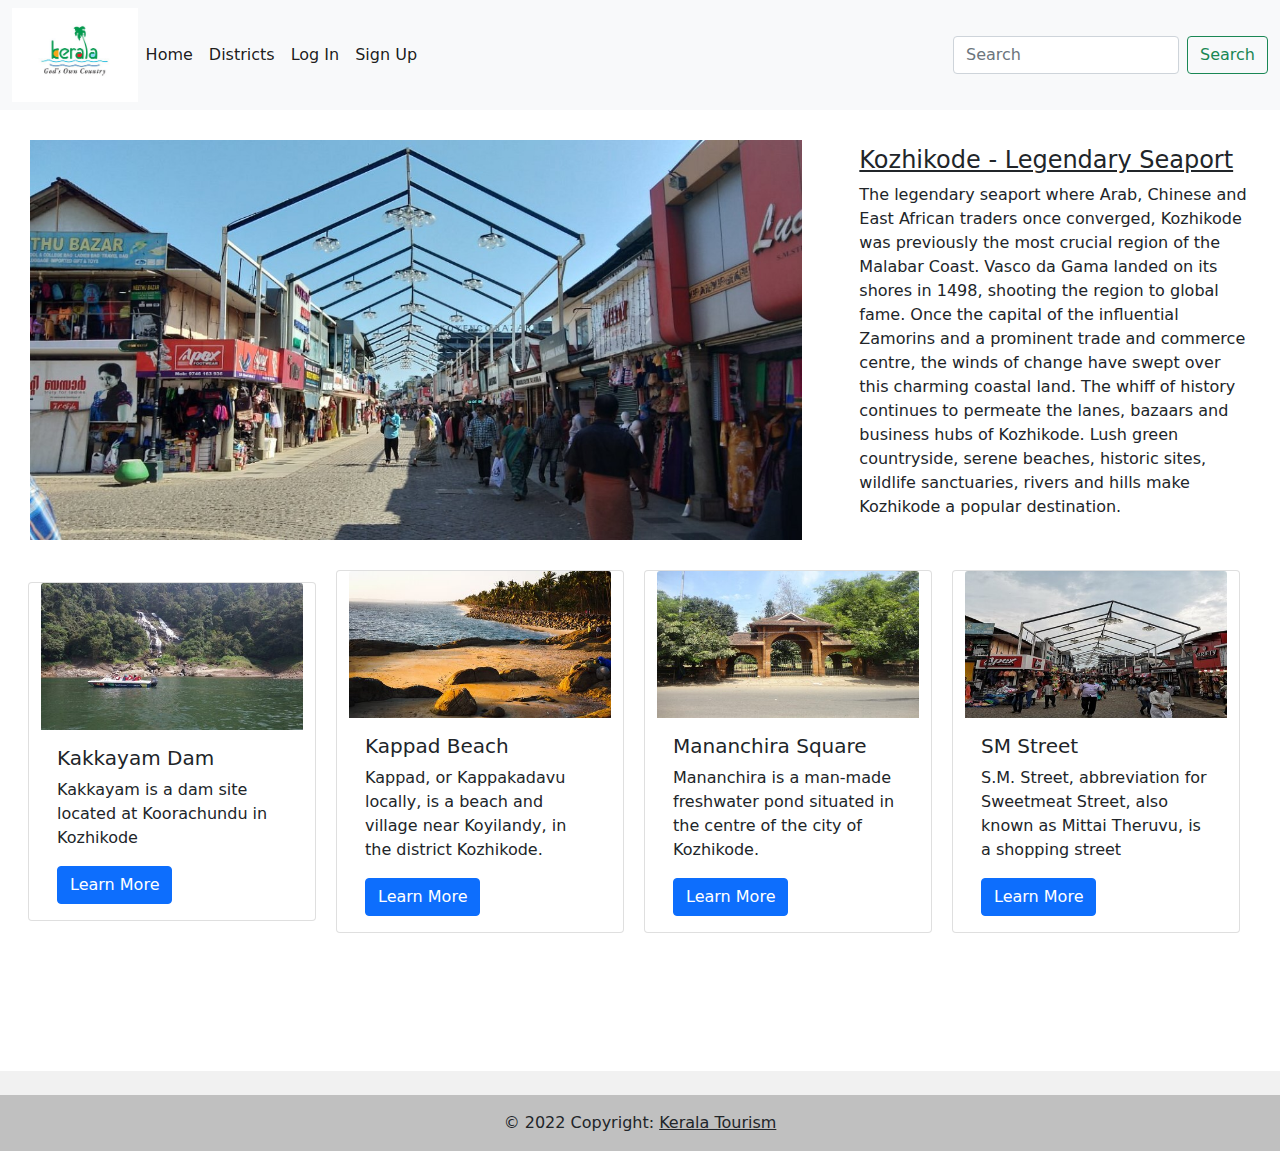
<file: Kozhikode.html>
<!DOCTYPE html>
<html lang="en">
<head>
    <title>Kerala Tourism</title>
    <link rel="stylesheet" href="./style.css">
    <script src="https://cdn.jsdelivr.net/npm/@popperjs/core@2.10.2/dist/umd/popper.min.js" integrity="sha384-7+zCNj/IqJ95wo16oMtfsKbZ9ccEh31eOz1HGyDuCQ6wgnyJNSYdrPa03rtR1zdB" crossorigin="anonymous"></script>
<script src="https://cdn.jsdelivr.net/npm/bootstrap@5.1.3/dist/js/bootstrap.min.js" integrity="sha384-QJHtvGhmr9XOIpI6YVutG+2QOK9T+ZnN4kzFN1RtK3zEFEIsxhlmWl5/YESvpZ13" crossorigin="anonymous"></script>
    <link rel="stylesheet" href="./bootstrap.min.css">
    <link rel="stylesheet" href="https://cdnjs.cloudflare.com/ajax/libs/font-awesome/4.7.0/css/font-awesome.min.css">
</head>
<body>
   <!-- Nav bar start -->
   <header>
    <nav class="navbar navbar-expand-lg navbar-light bg-light">
      <div class="container-fluid">
        <img src="./Images/logo.jpg" width="10%" height="5%">
        <button class="navbar-toggler" type="button" data-bs-toggle="collapse" data-bs-target="#navbarSupportedContent" aria-controls="navbarSupportedContent" aria-expanded="false" aria-label="Toggle navigation">
          <span class="navbar-toggler-icon"></span>
        </button>
        <div class="collapse navbar-collapse" id="navbarSupportedContent">
          <ul class="navbar-nav me-auto mb-2 mb-lg-0">
            <li class="nav-item">
              <a class="nav-link active" aria-current="page" href="./Index.html">Home</a>
            </li>
            <li class="nav-item">
              <a class="nav-link active" href="./Districts.html">Districts</a>
            </li>
            <li class="nav-item">
              <a class="nav-link active" href="./Login page.html">
                Log In
              </a>
        
            </li>
            <li class="nav-item">
              <a class="nav-link active" href="./sign up.html">Sign Up</a>
            </li>
          </ul>
          <form class="d-flex">
            <input class="form-control me-2" type="search" placeholder="Search" aria-label="Search">
            <button class="btn btn-outline-success" type="submit">Search</button>
          </form>
        </div>
      </div>
    </nav>
  </header>
  <!-- Nav Bar end --> 
  <!-- content -->
  <div class="cal1">
  <div class="row">
    <div class="col-lg-8">
        <img src="./Images/Districts/kozhokode.jpg" alt="" height="400px">
    </div>
    <div class="col-lg-4">
        <h4> <u>Kozhikode - Legendary Seaport </u></h4>
        <p>The legendary seaport where Arab, Chinese and East African traders once converged, Kozhikode was previously the most crucial region of the Malabar Coast. Vasco da Gama landed on its shores in 1498, shooting the region to global fame. Once the capital of the influential Zamorins and a prominent trade and commerce centre, the winds of change have swept over this charming coastal land. The whiff of history continues to permeate the lanes, bazaars and business hubs of Kozhikode. Lush green countryside, serene beaches, historic sites, wildlife sanctuaries, rivers and hills make Kozhikode a popular destination.</p>
    </div>
</div>
</div>

<!-- Cards -->
<div class="cal2">
<div class="row">
    <div class="card" style="width: 18rem;">
        <img src="./Images/Districts/cal/kakkayam dam.jpg" class="card-img-top" alt="...">
        <div class="card-body">
          <h5 class="card-title">Kakkayam Dam</h5>
          <p class="card-text">Kakkayam is a dam site located at Koorachundu in Kozhikode</p>
          <a href="#" class="btn btn-primary">Learn More</a>
        </div>
    </div>
    
    <div class="card" style="width: 18rem;">
        <img src="./Images/Districts/cal/kappad beach.jpg" class="card-img-top" alt="...">
        <div class="card-body">
          <h5 class="card-title">Kappad Beach</h5>
          <p class="card-text">Kappad, or Kappakadavu locally, is a beach and village near Koyilandy, in the district Kozhikode.</p>
          <a href="#" class="btn btn-primary">Learn More</a>
        </div>
    </div>
    
    <div class="card" style="width: 18rem;">
        <img src="./Images/Districts/cal/mananchira-square.jpg" class="card-img-top" alt="...">
        <div class="card-body">
          <h5 class="card-title">Mananchira Square</h5>
          <p class="card-text">Mananchira is a man-made freshwater pond situated in the centre of the city of Kozhikode. </p>
          <a href="#" class="btn btn-primary">Learn More</a>
        </div>
    </div>

    <div class="card" style="width: 18rem;">
        <img src="./Images/Districts/cal/sm-street.jpg" class="card-img-top" alt="...">
        <div class="card-body">
          <h5 class="card-title">SM Street</h5>
          <p class="card-text">S.M. Street, abbreviation for Sweetmeat Street, also known as Mittai Theruvu, is a shopping street </p>
          <a href="#" class="btn btn-primary">Learn More</a>
        </div>
      </div>
</div>
</div>
<div class="foot">
  <footer class="text-center text-white" style="background-color: #f1f1f1;">
  <!-- Grid container -->
  <div class="container pt-4">
    
  </div>
  <!-- Grid container -->

  <!-- Copyright -->
  <div class="text-center text-dark p-3" style="background-color: rgba(0, 0, 0, 0.2);">
    © 2022 Copyright:
    <a class="text-dark" href="https://Keralatourism.org/">Kerala Tourism</a>
  </div>
  <!-- Copyright -->
</footer>
</body>
</html>
</file>
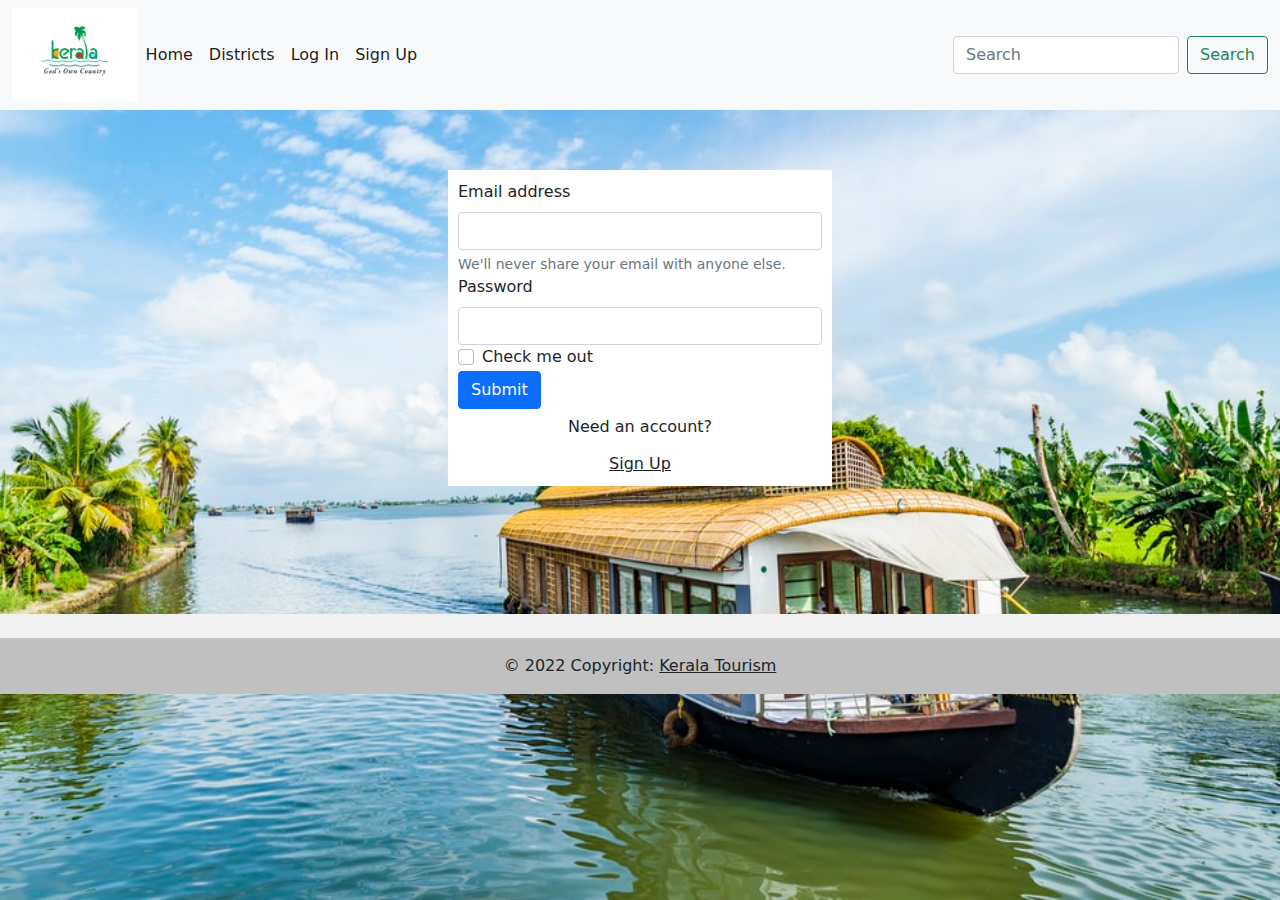
<file: Login page.html>
<!DOCTYPE html>
<html lang="en">
<head>
    <title>Kerala Tourism</title>
    <link rel="stylesheet" href="style.css">
    <link rel="stylesheet" href="bootstrap.min.css">
    <style>
      body {
        background-image: url('./Images/background1.jpg');
        background-repeat: no-repeat;
        background-attachment: fixed;
        background-size: cover;
        background-size: 100% 100%;
      }
      </style>
</head>
<body>
    <!-- Nav bar start -->
    <header>
      <nav class="navbar navbar-expand-lg navbar-light bg-light">
        <div class="container-fluid">
          <img src="./Images/logo.jpg" width="10%" height="5%">
          <button class="navbar-toggler" type="button" data-bs-toggle="collapse" data-bs-target="#navbarSupportedContent" aria-controls="navbarSupportedContent" aria-expanded="false" aria-label="Toggle navigation">
            <span class="navbar-toggler-icon"></span>
          </button>
          <div class="collapse navbar-collapse" id="navbarSupportedContent">
            <ul class="navbar-nav me-auto mb-2 mb-lg-0">
              <li class="nav-item">
                <a class="nav-link active" aria-current="page" href="./Index.html">Home</a>
              </li>
              <li class="nav-item">
                <a class="nav-link active" href="./Districts.html">Districts</a>
              </li>
              <li class="nav-item">
                <a class="nav-link active" href="./Login page.html">
                  Log In
                </a>
          
              </li>
              <li class="nav-item">
                <a class="nav-link active" href="./sign up.html">Sign Up</a>
              </li>
            </ul>
            <form class="d-flex">
              <input class="form-control me-2" type="search" placeholder="Search" aria-label="Search">
              <button class="btn btn-outline-success" type="submit">Search</button>
            </form>
          </div>
        </div>
      </nav>
    </header>
    <!-- Nav Bar end -->
    
    <!-- Login form start -->
    <form class="loginbox bg-white p-2 text-dark bg-opacity-20">
      <div>
        <label for="exampleInputEmail1" class="form-label">Email address</label>
        <input type="email" class="form-control" id="exampleInputEmail1" aria-describedby="emailHelp" required>
        <div id="emailHelp" class="form-text">We'll never share your email with anyone else.</div>
      </div>
      <div>
        <label for="exampleInputPassword1" class="form-label">Password</label>
        <input type="password" class="form-control" id="exampleInputPassword1" pattern="(?=.*\d)(?=.*[a-z])(?=.*[A-Z]).{8,}" title="Must contain at least one number and one uppercase and lowercase letter, and at least 8 or more characters" required>
      </div>
      <div class="form-check">
        <input type="checkbox" class="form-check-input" id="exampleCheck1">
        <label class="form-check-label" for="exampleCheck1">Check me out</label>
      </div>
      <button type="submit" class="btn btn-primary">Submit</button>
      <div class="needanaccount">
      <h6 class="p-2 mb-2 bg-body text-dark ">Need an account?</h6>
            <a href="./sign up.html" class="p-2 mb-2 bg-body text-dark">Sign Up</a>
          </div>
    </form>
  
    <!-- login form end -->

    <div class="foot">
      <footer class="text-center text-white" style="background-color: #f1f1f1;">
      <!-- Grid container -->
      <div class="container pt-4">
        
      </div>
      <!-- Grid container -->
    
      <!-- Copyright -->
      <div class="text-center text-dark p-3" style="background-color: rgba(0, 0, 0, 0.2);">
        © 2022 Copyright:
        <a class="text-dark" href="https://Keralatourism.org/">Kerala Tourism</a>
      </div>
      <!-- Copyright -->
    </footer>
    
</body>
  
</html>
</file>
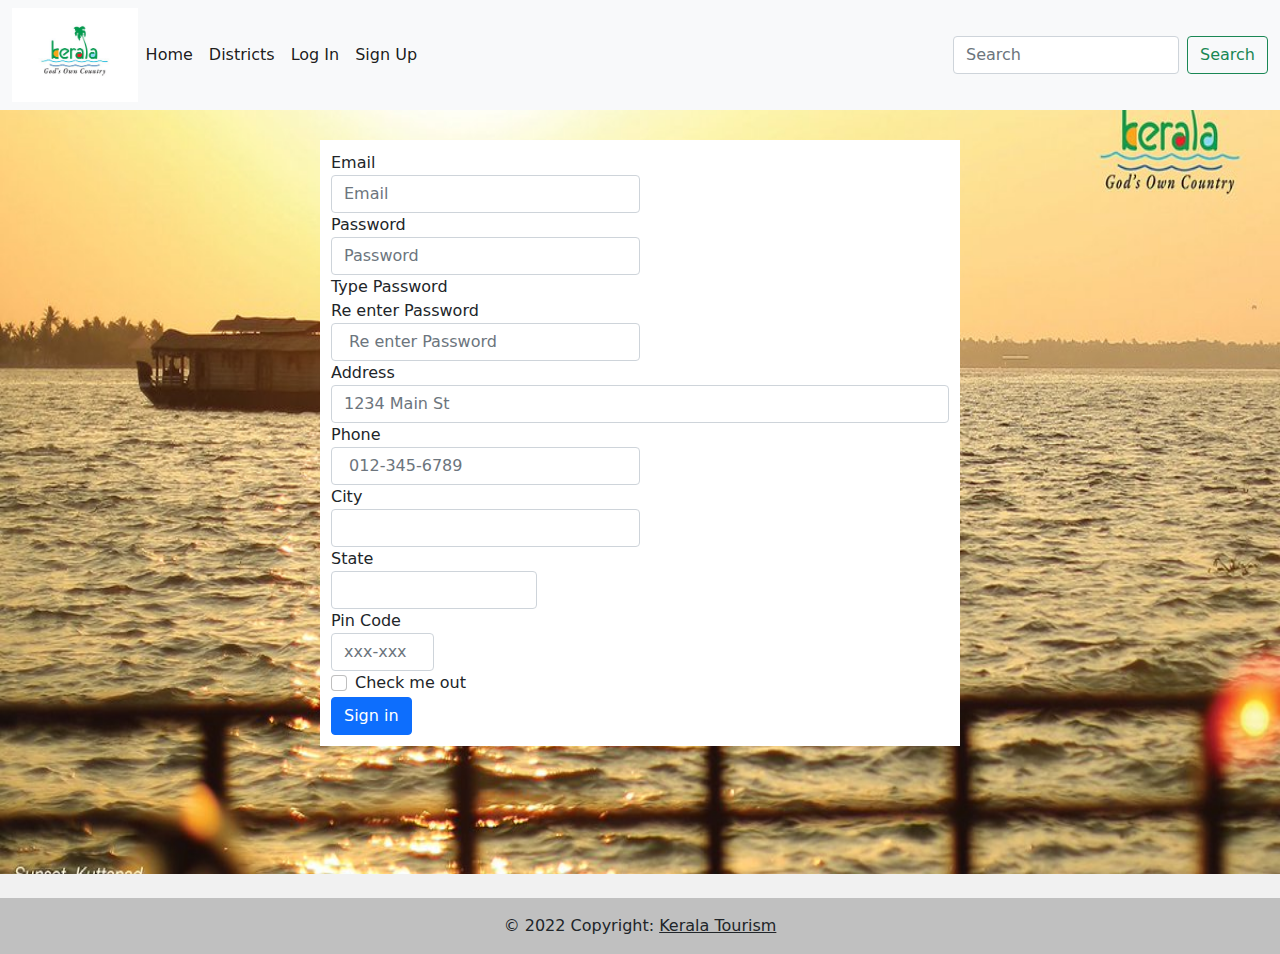
<file: sign up.html>
<!DOCTYPE html>
<html lang="en">
<head>
    <title>Kerala Tourism</title>
    <link rel="stylesheet" href="./style.css">
    <link rel="stylesheet" href="./bootstrap.min.css">
    <style>
      body {
        background-image: url('./Images/signuppage.jpg');
        background-repeat: no-repeat;
        background-attachment: fixed;
        background-size: cover;
        background-size: 100% 100%;
      }
      </style>
      
</head>
<body>
    <!-- Nav bar start -->
    <header>
      <nav class="navbar navbar-expand-lg navbar-light bg-light">
        <div class="container-fluid">
          <img src="./Images/logo.jpg" width="10%" height="5%">
          <button class="navbar-toggler" type="button" data-bs-toggle="collapse" data-bs-target="#navbarSupportedContent" aria-controls="navbarSupportedContent" aria-expanded="false" aria-label="Toggle navigation">
            <span class="navbar-toggler-icon"></span>
          </button>
          <div class="collapse navbar-collapse" id="navbarSupportedContent">
            <ul class="navbar-nav me-auto mb-2 mb-lg-0">
              <li class="nav-item">
                <a class="nav-link active" aria-current="page" href="./Index.html">Home</a>
              </li>
              <li class="nav-item">
                <a class="nav-link active" href="./Districts.html">Districts</a>
              </li>
              <li class="nav-item">
                <a class="nav-link active" href="./Login page.html">
                  Log In
                </a>
          
              </li>
              <li class="nav-item">
                <a class="nav-link active" href="./sign up.html">Sign Up</a>
              </li>
            </ul>
            <form class="d-flex">
              <input class="form-control me-2" type="search" placeholder="Search" aria-label="Search">
              <button class="btn btn-outline-success" type="submit">Search</button>
            </form>
          </div>
        </div>
      </nav>
    </header>
    <!-- Nav Bar end -->
    
    <!-- sign up form start -->
    <div class="signupbox">
    <form class="signupform">
      <div class="form-row style">
        <div class="form-group col-md-6">
          <label for="inputEmail4">Email</label>
          <input type="email" class="form-control" id="inputEmail4" placeholder="Email" required>
        </div>
        <div class="form-group col-md-6">
          <label for="inputPassword4">Password</label>
          <input type="password" class="form-control" id="inputPassword4" placeholder="Password" size="15" maxlength="100" onkeyup="passwordChanged();" title="Must contain at least one number and one uppercase and lowercase letter, and at least 8 or more characters" required>
          <span id="strength">Type Password</span>
        </div>
      </div>
      <div class="form-group col-md-6">
        <label for="inputPassword4">Re enter Password</label>
        <input type="password" class="form-control" id="inputPassword5" placeholder=" Re enter Password" pattern="(?=.*\d)(?=.*[a-z])(?=.*[A-Z]).{8,}" title="Must contain at least one number and one uppercase and lowercase letter, and at least 8 or more characters" required>
      </div>
      <div class="form-group">
        <label for="inputAddress">Address</label>
        <input type="text" class="form-control" id="inputAddress" placeholder="1234 Main St" required>
      </div>
      <div class="form-group col-md-6">
        <label for="Phone">Phone</label>
        <input type="tel" class="form-control" id="phonenumber" placeholder=" 012-345-6789" pattern = "(?:\(\d{3}\)|\d{3})[- ]?\d{4}" maxlength="10" title="Phone Numbers in xxx-xxx-xxxx, xxx.xxx.xxxx, xxx xxx xxxx formats only" required>
      </div>
      <div class="form-row">
        <div class="form-group col-md-6">
          <label for="inputCity">City</label>
          <input type="text" class="form-control" id="inputCity" required>
        </div>
        <div class="form-group col-md-4">
          <label for="inputState">State</label>
          <input type="text" class="form-control" id="inputState" required>
        </div>
        <div class="form-group col-md-2">
          <label for="inputZip">Pin Code</label>
          <input type="text" class="form-control" id="inputZip" placeholder="xxx-xxx" maxlength="6" required>
        </div>
      </div>
      <div class="form-group">
        <div class="form-check">
          <input class="form-check-input" type="checkbox" id="gridCheck">
          <label class="form-check-label" for="gridCheck">
            Check me out
          </label>
        </div>
      </div>
      <button type="submit" class="btn btn-primary">Sign in</button>
    </form>
    <!-- sign up form end -->
    </div>
    <div class="foot">
      <footer class="text-center text-white" style="background-color: #f1f1f1;">
      <!-- Grid container -->
      <div class="container pt-4">
        
      </div>
      <!-- Grid container -->
    
      <!-- Copyright -->
      <div class="text-center text-dark p-3" style="background-color: rgba(0, 0, 0, 0.2);">
        © 2022 Copyright:
        <a class="text-dark" href="https://Keralatourism.org/">Kerala Tourism</a>
      </div>
      <!-- Copyright -->
    </footer>
    <script src="./script.js"></script>
    <script>
      
    </script>
  </body>

</html>
</file>
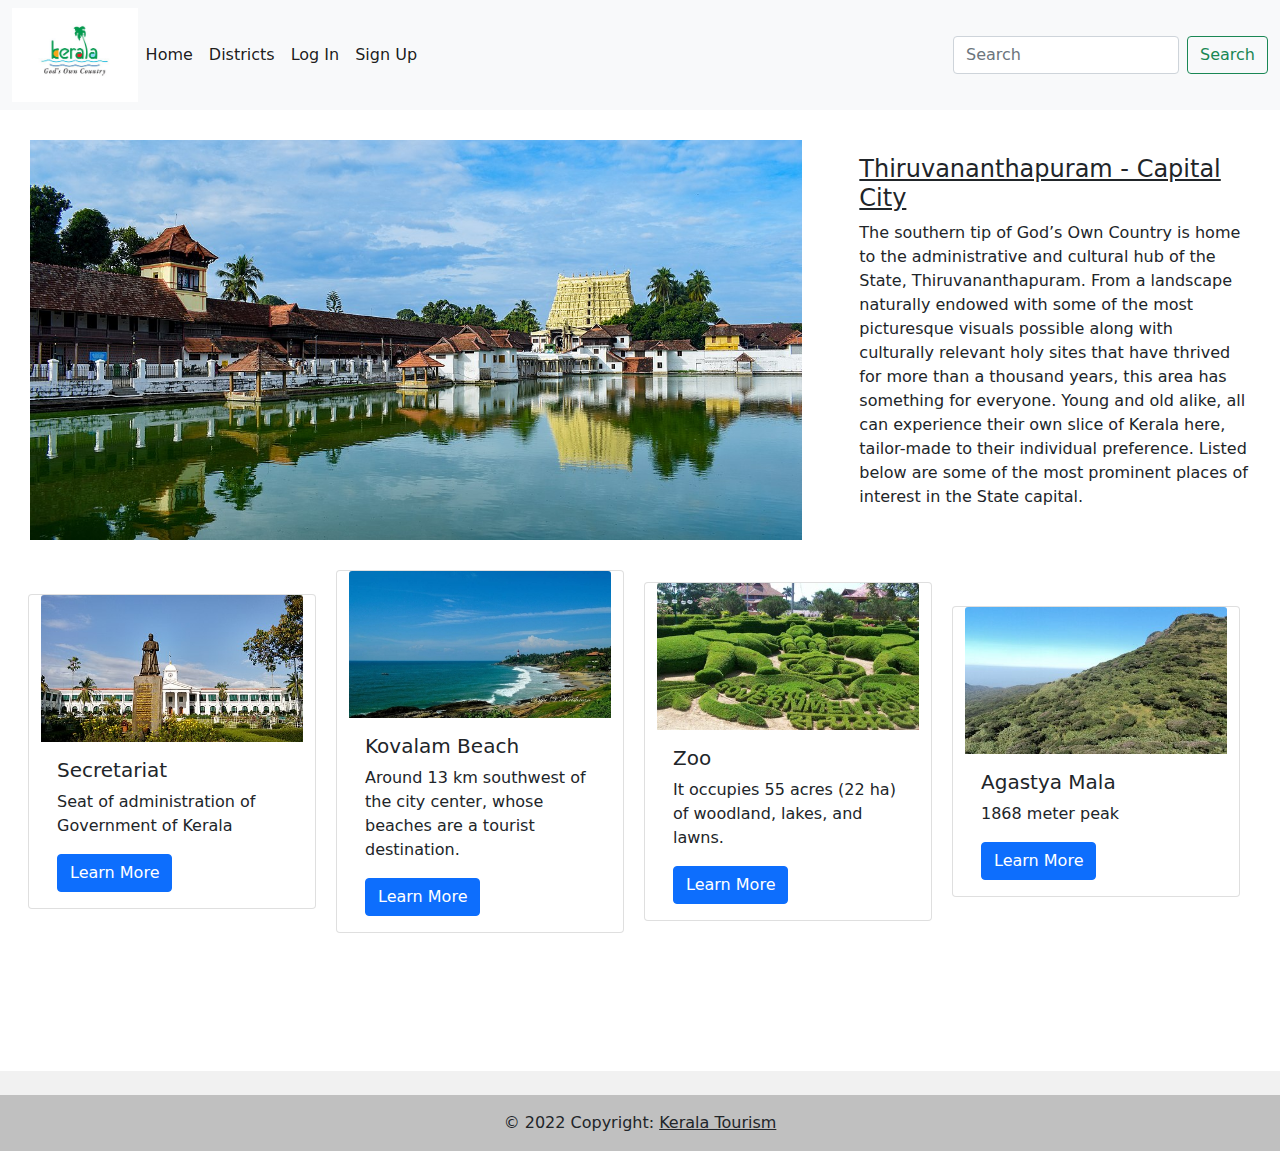
<file: Thiruvananthapuram.html>
<!DOCTYPE html>
<html lang="en">
<head>
    <title>Kerala Tourism</title>
    <link rel="stylesheet" href="./style.css">
    <script src="https://cdn.jsdelivr.net/npm/@popperjs/core@2.10.2/dist/umd/popper.min.js" integrity="sha384-7+zCNj/IqJ95wo16oMtfsKbZ9ccEh31eOz1HGyDuCQ6wgnyJNSYdrPa03rtR1zdB" crossorigin="anonymous"></script>
<script src="https://cdn.jsdelivr.net/npm/bootstrap@5.1.3/dist/js/bootstrap.min.js" integrity="sha384-QJHtvGhmr9XOIpI6YVutG+2QOK9T+ZnN4kzFN1RtK3zEFEIsxhlmWl5/YESvpZ13" crossorigin="anonymous"></script>
    <link rel="stylesheet" href="./bootstrap.min.css">
    <link rel="stylesheet" href="https://cdnjs.cloudflare.com/ajax/libs/font-awesome/4.7.0/css/font-awesome.min.css">
</head>
<body>
   <!-- Nav bar start -->
   <header>
    <nav class="navbar navbar-expand-lg navbar-light bg-light">
      <div class="container-fluid">
        <img src="./Images/logo.jpg" width="10%" height="5%">
        <button class="navbar-toggler" type="button" data-bs-toggle="collapse" data-bs-target="#navbarSupportedContent" aria-controls="navbarSupportedContent" aria-expanded="false" aria-label="Toggle navigation">
          <span class="navbar-toggler-icon"></span>
        </button>
        <div class="collapse navbar-collapse" id="navbarSupportedContent">
          <ul class="navbar-nav me-auto mb-2 mb-lg-0">
            <li class="nav-item">
              <a class="nav-link active" aria-current="page" href="./Index.html">Home</a>
            </li>
            <li class="nav-item">
              <a class="nav-link active" href="./Districts.html">Districts</a>
            </li>
            <li class="nav-item">
              <a class="nav-link active" href="./Login page.html">
                Log In
              </a>
        
            </li>
            <li class="nav-item">
              <a class="nav-link active" href="./sign up.html">Sign Up</a>
            </li>
          </ul>
          <form class="d-flex">
            <input class="form-control me-2" type="search" placeholder="Search" aria-label="Search">
            <button class="btn btn-outline-success" type="submit">Search</button>
          </form>
        </div>
      </div>
    </nav>
  </header>
  <!-- Nav Bar end --> 

  <!-- content -->
  <div class="tvmp1">
    <div class="row">
        <div class="col-lg-8">
            <img src="./Images/Districts/Trivandrum.jpg" alt="" height="400px">
        </div>
        <div class="col-lg-4">
            <h4> <u>Thiruvananthapuram - Capital City </u></h4>
            <p>The southern tip of God’s Own Country is home to the administrative and cultural hub of the State, Thiruvananthapuram. From a landscape naturally endowed with some of the most picturesque visuals possible along with culturally relevant holy sites that have thrived for more than a thousand years, this area has something for everyone. Young and old alike, all can experience their own slice of Kerala here, tailor-made to their individual preference. Listed below are some of the most prominent places of interest in the State capital.</p>
        </div>
    </div>
  </div>

    <!-- Cards -->
  <div class="tvmp2">
    <div class="row">
        <div class="card" style="width: 18rem;">
            <img src="./Images/Districts/tvm/secretariat.jpg" class="card-img-top" alt="...">
            <div class="card-body">
              <h5 class="card-title">Secretariat</h5>
              <p class="card-text">Seat of administration of Government of Kerala</p>
              <a href="#" class="btn btn-primary">Learn More</a>
            </div>
        </div>
        
        <div class="card" style="width: 18rem;">
            <img src="./Images/Districts/tvm/Kovalam Beach.jpg" class="card-img-top" alt="...">
            <div class="card-body">
              <h5 class="card-title">Kovalam Beach</h5>
              <p class="card-text">Around 13 km southwest of the city center, whose beaches are a tourist destination.</p>
              <a href="#" class="btn btn-primary">Learn More</a>
            </div>
        </div>
        
        <div class="card" style="width: 18rem;">
            <img src="./Images/Districts/tvm/thiruvananthapuram-zoo.jpg" class="card-img-top" alt="...">
            <div class="card-body">
              <h5 class="card-title">Zoo</h5>
              <p class="card-text">It occupies 55 acres (22 ha) of woodland, lakes, and lawns.</p>
              <a href="#" class="btn btn-primary">Learn More</a>
            </div>
        </div>

        <div class="card" style="width: 18rem;">
            <img src="./Images/Districts/tvm/agastya-mala.jpg" class="card-img-top" alt="...">
            <div class="card-body">
              <h5 class="card-title">Agastya Mala</h5>
              <p class="card-text">1868 meter peak</p>
              <a href="#" class="btn btn-primary">Learn More</a>
            </div>
          </div>
    </div>
  </div>
  <div class="foot">
    <footer class="text-center text-white" style="background-color: #f1f1f1;">
    <!-- Grid container -->
    <div class="container pt-4">
      
    </div>
    <!-- Grid container -->
  
    <!-- Copyright -->
    <div class="text-center text-dark p-3" style="background-color: rgba(0, 0, 0, 0.2);">
      © 2022 Copyright:
      <a class="text-dark" href="https://Keralatourism.org/">Kerala Tourism</a>
    </div>
    <!-- Copyright -->
  </footer>
</body>
</html>
</file>
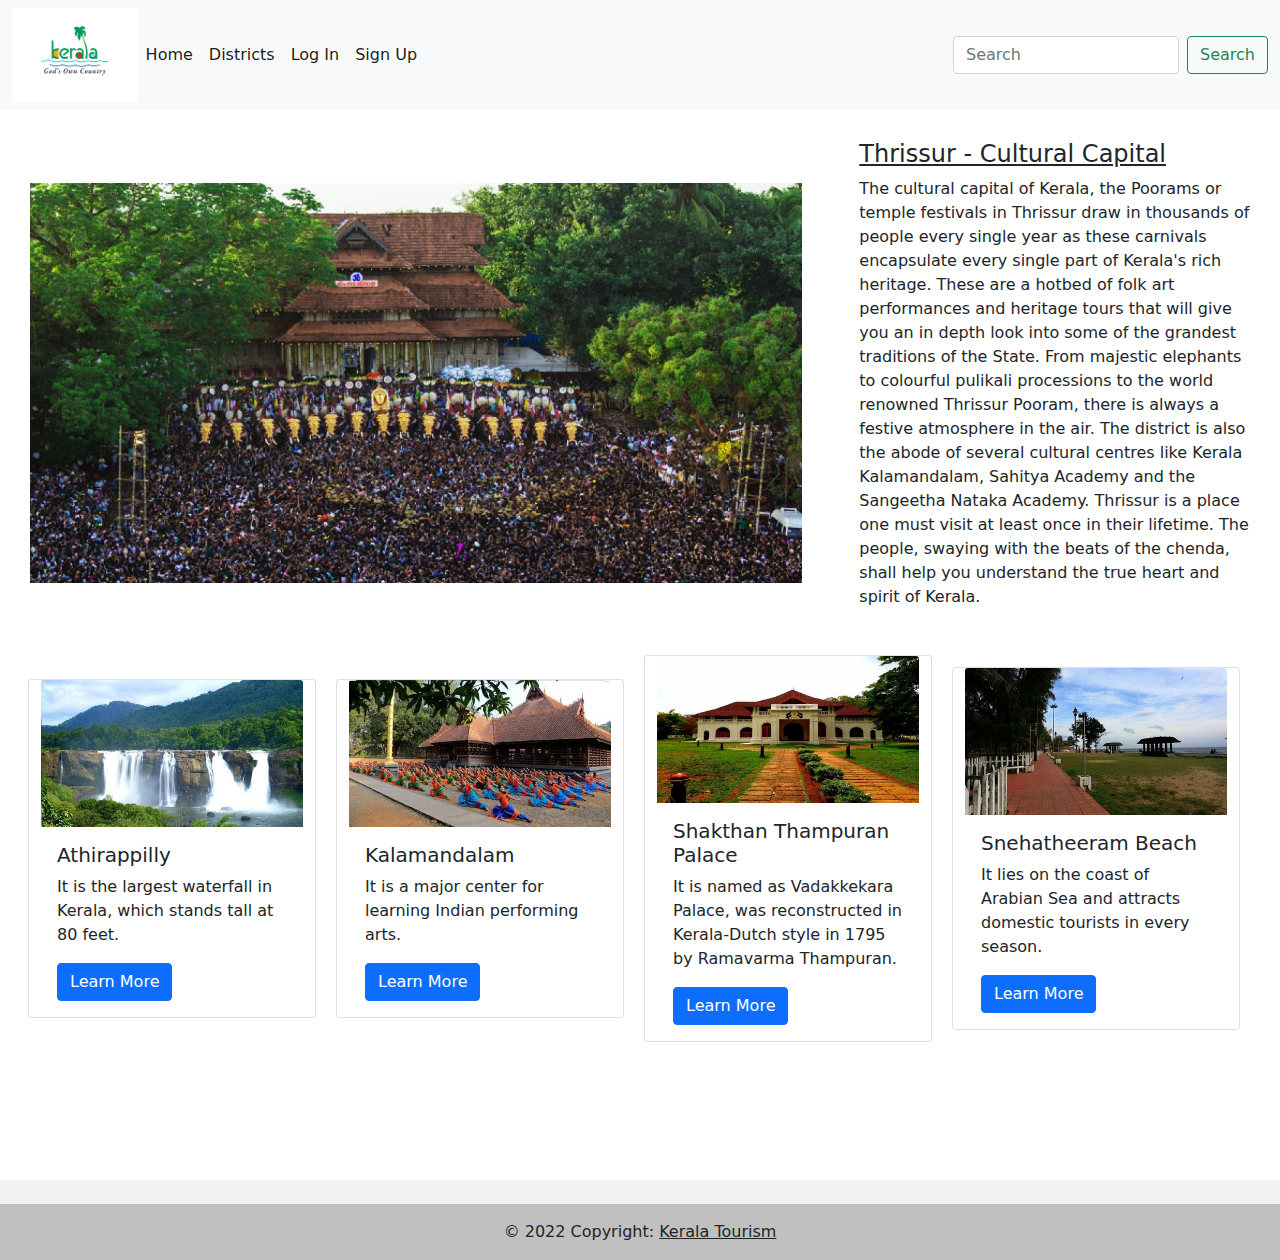
<file: Thrissur.html>
<!DOCTYPE html>
<html lang="en">
<head>
    <title>Kerala Tourism</title>
    <link rel="stylesheet" href="./style.css">
    <script src="https://cdn.jsdelivr.net/npm/@popperjs/core@2.10.2/dist/umd/popper.min.js" integrity="sha384-7+zCNj/IqJ95wo16oMtfsKbZ9ccEh31eOz1HGyDuCQ6wgnyJNSYdrPa03rtR1zdB" crossorigin="anonymous"></script>
<script src="https://cdn.jsdelivr.net/npm/bootstrap@5.1.3/dist/js/bootstrap.min.js" integrity="sha384-QJHtvGhmr9XOIpI6YVutG+2QOK9T+ZnN4kzFN1RtK3zEFEIsxhlmWl5/YESvpZ13" crossorigin="anonymous"></script>
    <link rel="stylesheet" href="./bootstrap.min.css">
    <link rel="stylesheet" href="https://cdnjs.cloudflare.com/ajax/libs/font-awesome/4.7.0/css/font-awesome.min.css">
</head>
<body>
   <!-- Nav bar start -->
   <header>
    <nav class="navbar navbar-expand-lg navbar-light bg-light">
      <div class="container-fluid">
        <img src="./Images/logo.jpg" width="10%" height="5%">
        <button class="navbar-toggler" type="button" data-bs-toggle="collapse" data-bs-target="#navbarSupportedContent" aria-controls="navbarSupportedContent" aria-expanded="false" aria-label="Toggle navigation">
          <span class="navbar-toggler-icon"></span>
        </button>
        <div class="collapse navbar-collapse" id="navbarSupportedContent">
          <ul class="navbar-nav me-auto mb-2 mb-lg-0">
            <li class="nav-item">
              <a class="nav-link active" aria-current="page" href="./Index.html">Home</a>
            </li>
            <li class="nav-item">
              <a class="nav-link active" href="./Districts.html">Districts</a>
            </li>
            <li class="nav-item">
              <a class="nav-link active" href="./Login page.html">
                Log In
              </a>
        
            </li>
            <li class="nav-item">
              <a class="nav-link active" href="./sign up.html">Sign Up</a>
            </li>
          </ul>
          <form class="d-flex">
            <input class="form-control me-2" type="search" placeholder="Search" aria-label="Search">
            <button class="btn btn-outline-success" type="submit">Search</button>
          </form>
        </div>
      </div>
    </nav>
  </header>
  <!-- Nav Bar end --> 

  <!-- content -->
  <div class="tcr1">
  <div class="row">
    <div class="col-lg-8">
        <img src="./Images/Districts/Thrissur 1.jpg" alt="" height="400px">
    </div>
    <div class="col-lg-4">
        <h4> <u>Thrissur - Cultural Capital </u></h4>
        <p>The cultural capital of Kerala, the Poorams or temple festivals in Thrissur draw in thousands of people every single year as these carnivals encapsulate every single part of Kerala's rich heritage. These are a hotbed of folk art performances and heritage tours that will give you an in depth look into some of the grandest traditions of the State. From majestic elephants to colourful pulikali processions to the world renowned Thrissur Pooram, there is always a festive atmosphere in the air. The district is also the abode of several cultural centres like Kerala Kalamandalam, Sahitya Academy and the Sangeetha Nataka Academy. Thrissur is a place one must visit at least once in their lifetime. The people, swaying with the beats of the chenda, shall help you understand the true heart and spirit of Kerala.</p>
    </div>
</div>
</div>

<!-- Cards -->
<div class="tcr2">
<div class="row">
    <div class="card" style="width: 18rem;">
        <img src="./Images/Districts/tcr/athirappilly.jpg" class="card-img-top" alt="...">
        <div class="card-body">
          <h5 class="card-title">Athirappilly</h5>
          <p class="card-text">It is the largest waterfall in Kerala, which stands tall at 80 feet. </p>
          <a href="#" class="btn btn-primary">Learn More</a>
        </div>
    </div>
    
    <div class="card" style="width: 18rem;">
        <img src="./Images/Districts/tcr/kalamandalam.jpg" class="card-img-top" alt="...">
        <div class="card-body">
          <h5 class="card-title">Kalamandalam</h5>
          <p class="card-text"> It is a major center for learning Indian performing arts.</p>
          <a href="#" class="btn btn-primary">Learn More</a>
        </div>
    </div>
    
    <div class="card" style="width: 18rem;">
        <img src="./Images/Districts/tcr/shakthan-thampuran-palace.jpg" class="card-img-top" alt="...">
        <div class="card-body">
          <h5 class="card-title">Shakthan Thampuran Palace</h5>
          <p class="card-text">It is named as Vadakkekara Palace, was reconstructed in Kerala-Dutch style in 1795 by Ramavarma Thampuran.</p>
          <a href="#" class="btn btn-primary">Learn More</a>
        </div>
    </div>

    <div class="card" style="width: 18rem;">
        <img src="./Images/Districts/tcr/snehatheeram-beach.jpg" class="card-img-top" alt="...">
        <div class="card-body">
          <h5 class="card-title">Snehatheeram Beach</h5>
          <p class="card-text">It lies on the coast of Arabian Sea and attracts domestic tourists in every season. </p>
          <a href="#" class="btn btn-primary">Learn More</a>
        </div>
      </div>
</div>
</div>
<div class="foot">
  <footer class="text-center text-white" style="background-color: #f1f1f1;">
  <!-- Grid container -->
  <div class="container pt-4">
    
  </div>
  <!-- Grid container -->

  <!-- Copyright -->
  <div class="text-center text-dark p-3" style="background-color: rgba(0, 0, 0, 0.2);">
    © 2022 Copyright:
    <a class="text-dark" href="https://Keralatourism.org/">Kerala Tourism</a>
  </div>
  <!-- Copyright -->
</footer>
</body>
</html>
</file>
<file: style.css>
*{
    padding: 0px;
    margin: 0px;
}
.loginbox{
    margin: auto;
    width: 30%;
    height: 45%;
    border: 2px solid white;
    padding: 10px;
    margin-top: 60px;
}
.needanaccount{
    text-align: center;
}
.signupform{
    margin: auto;
    width: 50%;
    border: 1px solid white;
    background-color: white;
    padding: 10px;
}

.row{
    margin: 30px;
    margin-left: 30px;
    align-items: center;
    text-indent: justify;
}
.fa {
    padding: 20px;
    font-size: 30px;
    width: 50px;
    height: 50px;
    text-align: center;
    text-decoration: none;
    border-radius: 50%;
  }
  .fa-facebook {
    background: #3B5998;
    color: white;
  }
  .fa-twitter {
    background: #55ACEE;
    color: white;
  }
  .fa-youtube {
    background: #bb0000;
    color: white;
  }
  .fa-instagram {
    background: #125688;
    color: white;
  }
  .fa-linkedin {
    background: #007bb5;
    color: white;
  }
  .fa-pinterest {
    background: #cb2027;
    color: white;
  }
  .fa-whatsapp {
    background: #25D366;
    color: white ;
  }
  .social{
      align-items: center;
  }
  .Ernakulam {
    padding-left: 50px;
  }
  .tvmp1 {
    margin: 30px;
  }
  .tvmp2 {
    margin-left: 30px;
  }
  .card {
    margin: 10px;
  }
 .tcr1 {
   margin: 30px;
 }
.tcr2 {
  margin-left: 30px;
}
.cal1 {
  margin: 30px;
}
.cal2 {
 margin-left: 30px;
}
.ktm1 {
  margin: 30px;
}
.ktm2 {
 margin-left: 30px;
}
.ekm1 {
  margin: 30px;
}
.ekm2 {
 margin-left: 30px;
}

.districts {
  align-items: center;
  margin-left: 70px;
  margin-top: 20px;
}
.foot {
  margin-top: 10%;
}

.socialmedia {
  margin-left: 33%;
  margin-top: 5%;
}

.signupbox {
  margin-top: 30px;
}
</file>
